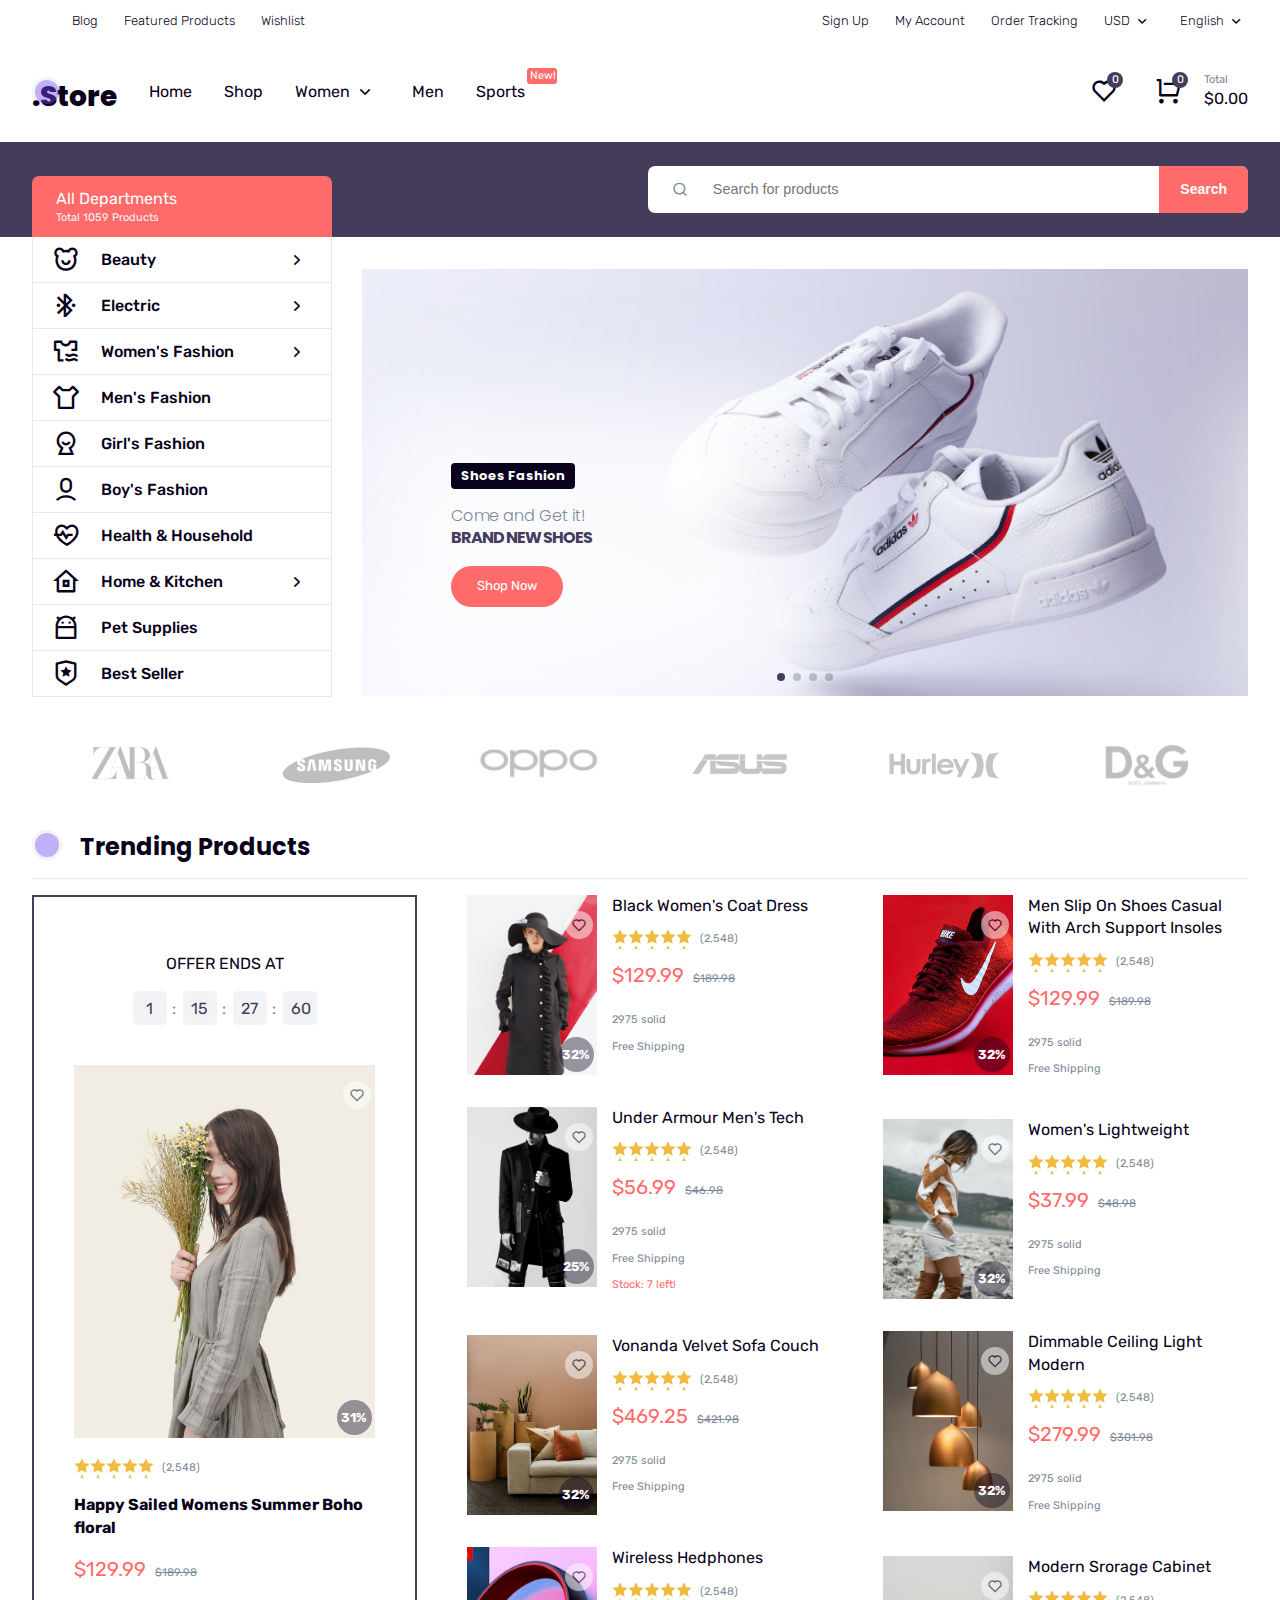
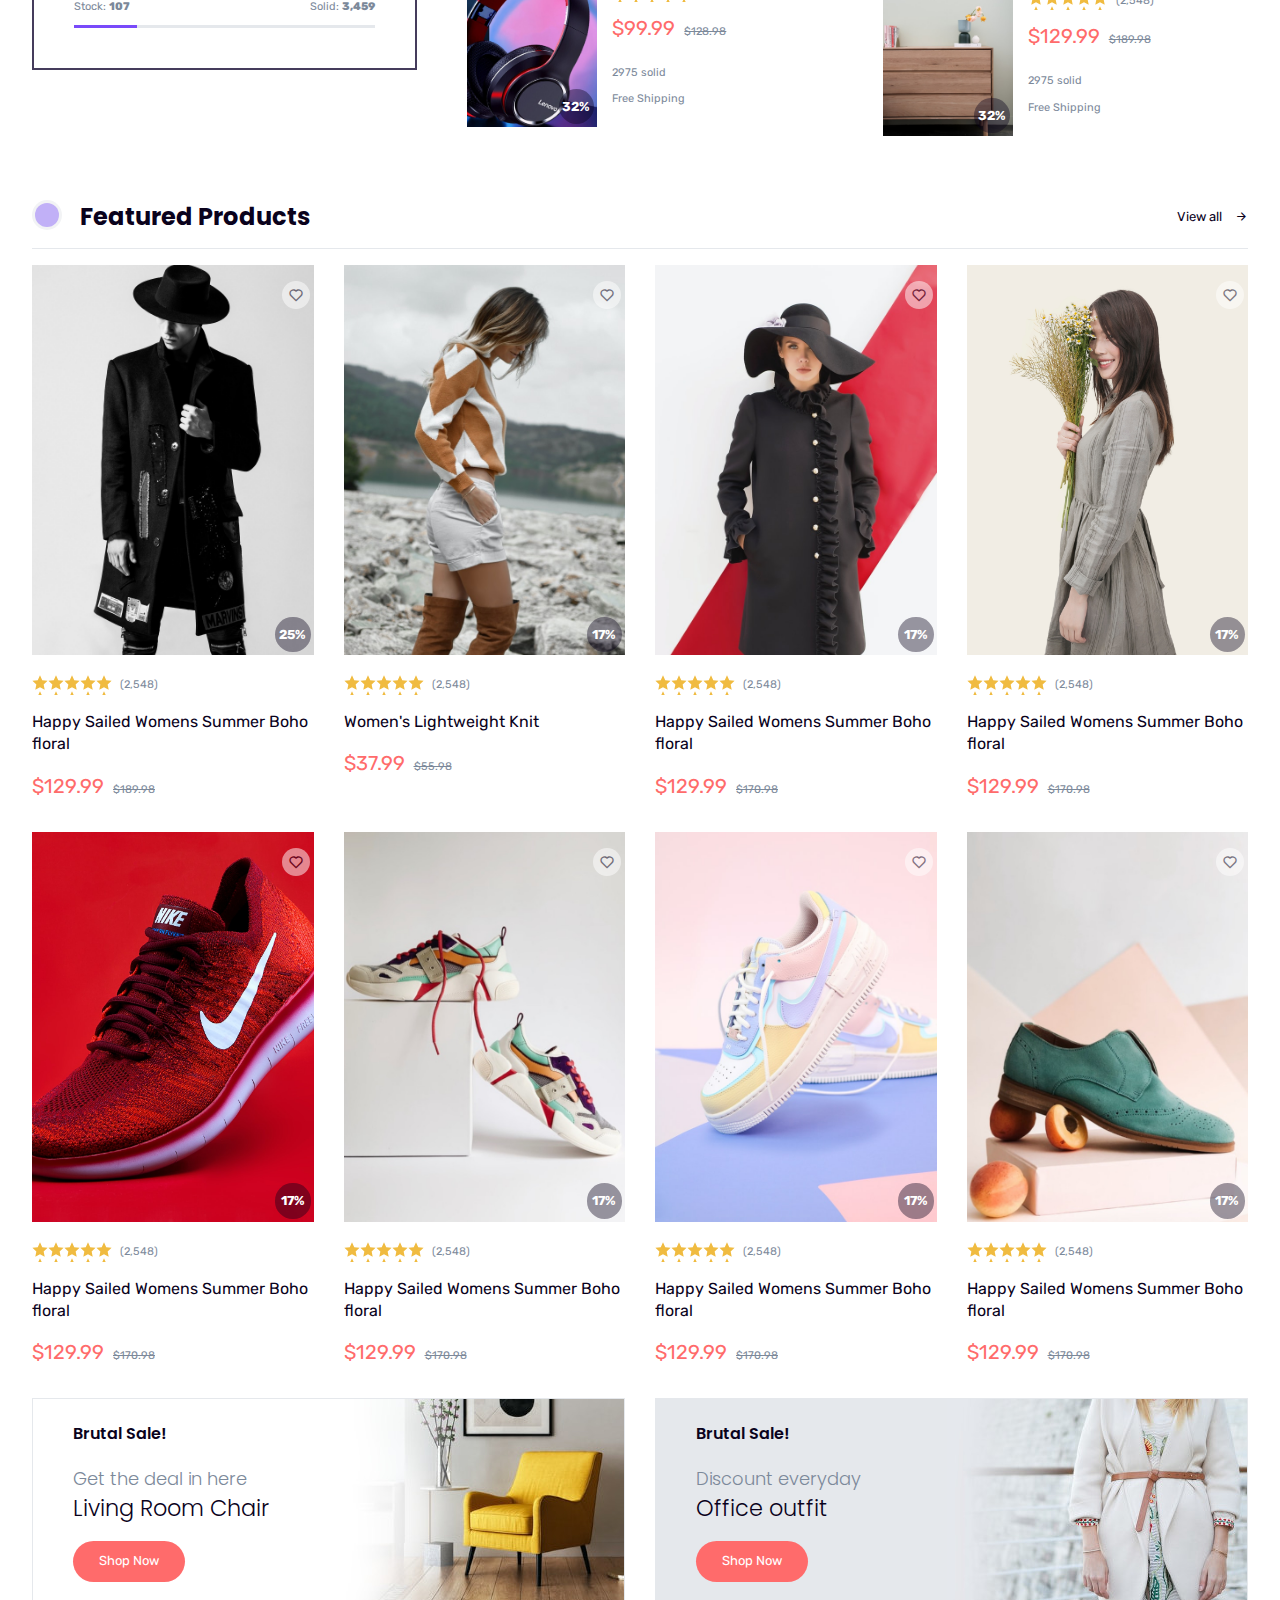
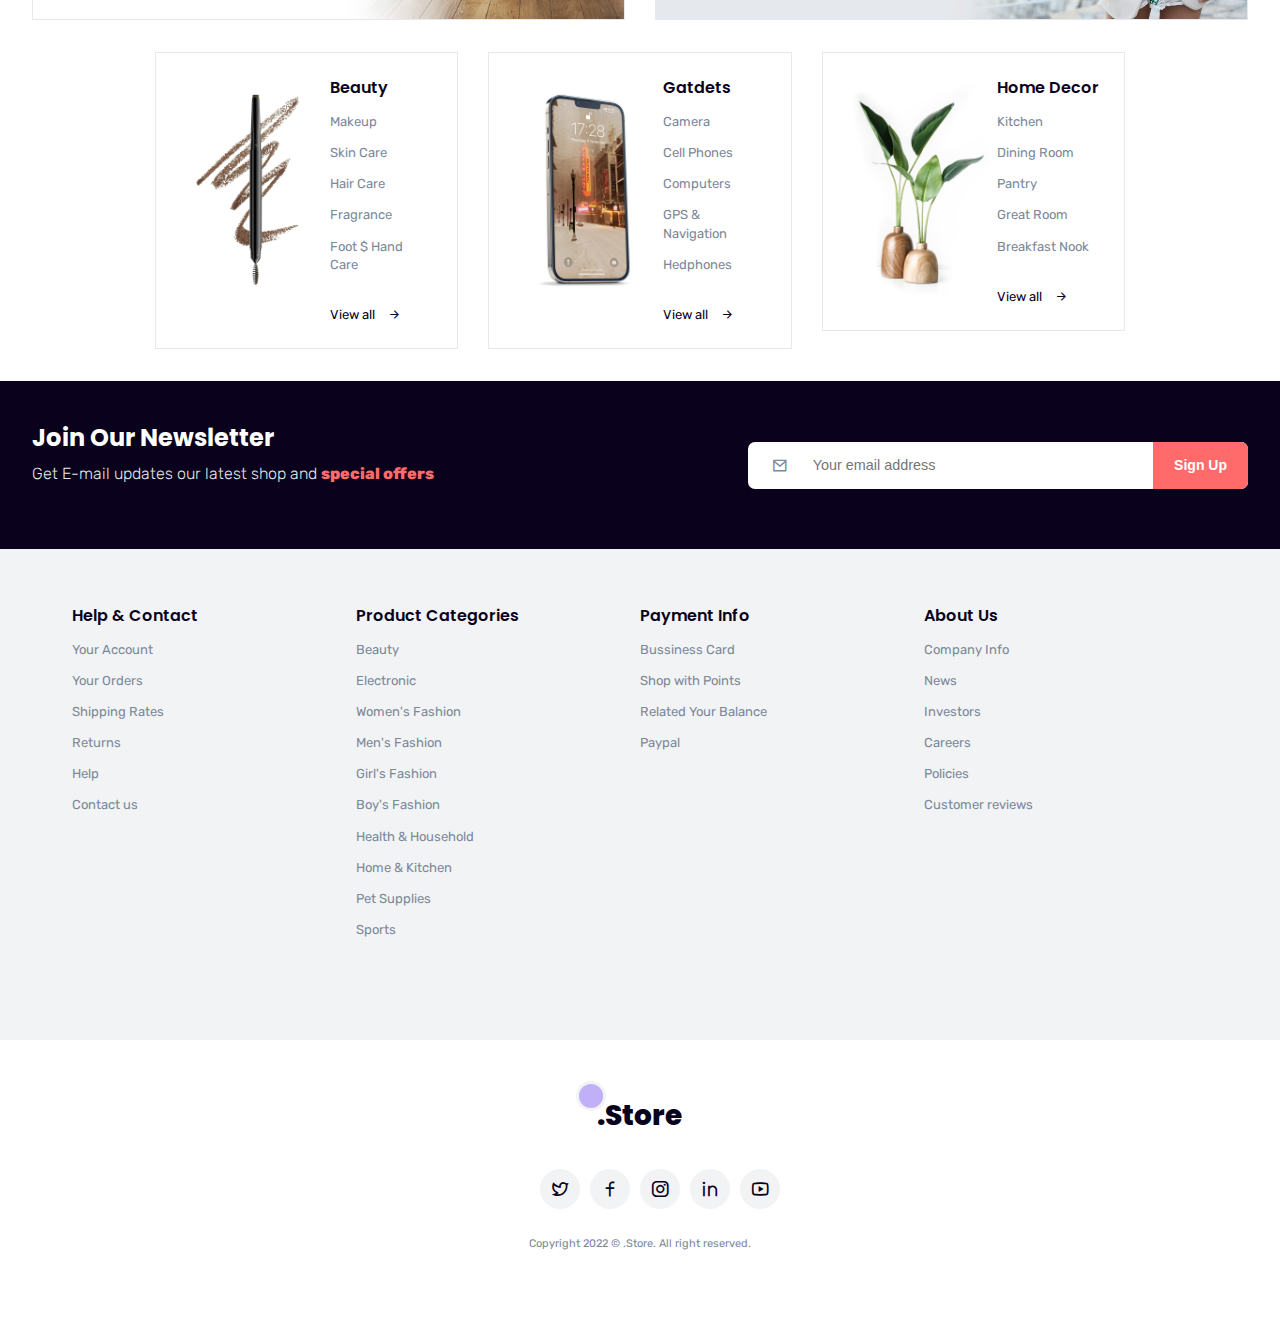
<file: index.html>
<!DOCTYPE html>
<html lang="en">

<head>
    <meta charset="UTF-8">
    <meta name="viewport" content="width=device-width, initial-scale=1.0">
    <title>Ecommerce Website</title>
    <link rel="stylesheet" href="style.css">
    <link rel="stylesheet" href="assets/fonts/remixicon.css">
    <link rel="stylesheet" href="https://cdn.jsdelivr.net/npm/swiper@11/swiper-bundle.min.css" />
</head>

<body>
    <div id="page" class="site page-home">

        <aside class="site-off desktop-hide">
            <div class="off-canvas">
                <div class="canvas-head flexitem">
                    <div class="logo"><a href="/"><span class="circle"></span>.Store</a></div>
                    <a href="#" class="t-close flexcenter"><i class="ri-close-line"></i></a>
                </div>
                <div class="departments"></div>
                <nav></nav>
                <div class="thetop-nav"></div>
            </div>
        </aside>

        <header>

            <div class="header-top mobile-hide">
                <div class="container">
                    <div class="wrapper flexitem">
                        <div class="left">
                            <ul class="flexitem main-links">
                                <li><a href="#">Blog</a></li>
                                <li><a href="#">Featured Products</a></li>
                                <li><a href="#">Wishlist</a></li>
                            </ul>
                        </div>
                        <div class="right">
                            <ul class="flexitem main-links">
                                <li><a href="#">Sign Up</a></li>
                                <li><a href="#">My Account</a></li>
                                <li><a href="#">Order Tracking</a></li>
                                <li>
                                    <a href="#">USD <span class="icon-small"><i class="ri-arrow-down-s-line"></i></span>
                                    </a>
                                    <ul>
                                        <li class="current"><a href="#">USD</a></li>
                                        <li><a href="#">EURO</a></li>
                                        <li><a href="#">GBP</a></li>
                                        <li><a href="#">IDR</a></li>
                                    </ul>
                                </li>
                                <li><a href="#">English <span class="icon-small"><i
                                                class="ri-arrow-down-s-line"></i></a>
                                    <ul>
                                        <li class="current"><a href="#">English</a></li>
                                        <li><a href="#">German</a></li>
                                        <li><a href="#">Spanish</a></li>
                                        <li><a href="#">Bahasa</a></li>
                                    </ul>
                                </li>
                                </li>
                            </ul>
                        </div>
                    </div>
                </div>
            </div>

            <div class="header-nav">
                <div class="container">
                    <div class="wrapper flexitem">
                        <a href="#" class="trigger desktop-hide"><span class="i ri-menu-2-line"></span></a>
                        <div class="left flexitem">
                            <div class="logo"><a href="/"><span class="circle">.Store</span></a></div>
                            <nav class="mobile-hide">
                                <ul class="flexitem second-links">
                                    <li><a href="#">Home</a></li>
                                    <li><a href="#">Shop</a></li>
                                    <li class="has-child">
                                        <a href="#">Women
                                            <div class="icon-small"><i class="ri-arrow-down-s-line"></i></div>
                                        </a>
                                        <div class="mega">
                                            <div class="container">
                                                <div class="wrapper">
                                                    <div class="flexcol">
                                                        <div class="row">
                                                            <h4>Womens Clothing</h4>
                                                            <ul>
                                                                <li><a href="#">Dresses</a></li>
                                                                <li><a href="#">Tops & Tees</a></li>
                                                                <li><a href="#">Jackets & Coats</a></li>
                                                                <li><a href="#">Pants & Capris</a></li>
                                                                <li><a href="#">Sweaters</a></li>
                                                                <li><a href="#">Costumes</a></li>
                                                                <li><a href="#">Hoodies & Sweatshirts</a></li>
                                                                <li><a href="#">Pajamas & Robes</a></li>
                                                                <li><a href="#">Shorts</a></li>
                                                                <li><a href="#">Swimwear</a></li>
                                                            </ul>
                                                        </div>
                                                    </div>
                                                    <div class="flexcol">
                                                        <div class="row">
                                                            <h4>jewelry</h4>
                                                            <ul>
                                                                <li><a href="#">accessories</a></li>
                                                                <li><a href="#">bags & purses</a></li>
                                                                <li><a href="#">necklaces</a></li>
                                                                <li><a href="#">rings</a></li>
                                                                <li><a href="#">earrings</a></li>
                                                                <li><a href="#">bracelets</a></li>
                                                                <li><a href="#">body jewelry</a></li>
                                                            </ul>
                                                        </div>
                                                    </div>
                                                    <div class="flexcol">
                                                        <div class="row">
                                                            <h4>beauty</h4>
                                                            <ul>
                                                                <li><a href="#">bath accessories</a></li>
                                                                <li><a href="#">makeuo & cosmetics</a></li>
                                                                <li><a href="#">skin care</a></li>
                                                                <li><a href="#">hair care</a></li>
                                                                <li><a href="#">essentials oils</a></li>
                                                                <li><a href="#">fragrences</a></li>
                                                                <li><a href="#">soap & bath bombs</a></li>
                                                                <li><a href="#">face masks & coverings</a></li>
                                                                <li><a href="#">spa kits & gifts</a></li>
                                                            </ul>
                                                        </div>
                                                    </div>
                                                    <div class="flexcol">
                                                        <div class="row">
                                                            <h4>top brands</h4>
                                                            <ul class="women-brands">
                                                                <li><a href="#">nike</a></li>
                                                                <li><a href="#">louis vuitton</a></li>
                                                                <li><a href="#">hermes</a></li>
                                                                <li><a href="#">gucci</a></li>
                                                                <li><a href="#">zalando</a></li>
                                                                <li><a href="#">tiffany & co.</a></li>
                                                                <li><a href="#">zara</a></li>
                                                                <li><a href="#">h&m</a></li>
                                                                <li><a href="#">cartier</a></li>
                                                                <li><a href="#">chanel</a></li>
                                                                <li><a href="#">hurley</a></li>
                                                            </ul>
                                                            <a href="#" class="view-all"> View all brands <i
                                                                    class="ri-arrow-right-line"></i></a>
                                                        </div>
                                                    </div>
                                                    <div class="flexcol products">
                                                        <div class="row">
                                                            <div class="media">
                                                                <div class="thumbnail object-cover">
                                                                    <a href="#">
                                                                        <img src="assets/products/apparel4.jpg" alt="">
                                                                    </a>
                                                                </div>
                                                            </div>
                                                            <div class="text-content">
                                                                <h4>most wanted!</h4>
                                                                <a href="#" class="primary-button">order now</a>
                                                            </div>
                                                        </div>
                                                    </div>
                                                </div>
                                            </div>
                                        </div>
                                    </li>
                                    <li><a href="#">Men</a></li>
                                    <li><a href="#">Sports
                                            <div class="fly-item"><span>New!</span></div>
                                        </a>
                                    </li>
                                </ul>
                            </nav>
                        </div>
                        <div class="right">
                            <ul class="flexitem second-links">
                                <li class="mobile-hide"><a href="#">
                                        <div class="icon-large"><i class="ri-heart-line"></i></div>
                                        <div class="fly-item"><span class="item-number">0</span></div>
                                    </a></li>
                                <li><a href="#" class="iscart">
                                        <div class="icon-large">
                                            <i class="ri-shopping-cart-line"></i>
                                            <div class="fly-item"><span class="item-number">0</span></div>
                                        </div>
                                        <div class="icon-text">
                                            <div class="mini-text">Total</div>
                                            <div class="cart-total">$0.00</div>
                                        </div>
                                    </a></li>
                            </ul>
                        </div>
                    </div>
                </div>
            </div>

            <div class="header-main mobile-hide">
                <div class="container">
                    <div class="wrapper flexitem">
                        <div class="left">
                            <div class="dpt-cat">
                                <div class="dpt-head">
                                    <div class="main-text">All Departments</div>
                                    <div class="mini-text mobile-hide">Total 1059 Products</div>
                                    <a href="" class="dpt-trigger mobile-hide">
                                        <i class="ri-menu-3-line ri-xl"></i>
                                    </a>
                                </div>
                                <div class="dpt-menu">
                                    <ul class="second-links pl-0 m-0">
                                        <li class="has-child beauty">
                                            <a href="#">
                                                <div class="icon-large"><i class="ri-bear-smile-line"></i></div>
                                                Beauty
                                                <div class="icon-small"><i class="ri-arrow-right-s-line"></i></div>
                                            </a>
                                            <ul>
                                                <li><a href="#">Makeup</a></li>
                                                <li><a href="#">Skin Care</a></li>
                                                <li><a href="#">Hair Care</a></li>
                                                <li><a href="#">Fragrance</a></li>
                                                <li><a href="#">Foot & Hand Care</a></li>
                                                <li><a href="#">Tools & Accessories</a></li>
                                                <li><a href="#">Share & Hair Removal</a></li>
                                                <li><a href="#">Personal Care</a></li>
                                            </ul>
                                        </li>
                                        <li class="has-child electric">
                                            <a href="">
                                                <div class="icon-large"><i class="ri-bluetooth-connect-line"></i></div>
                                                Electric
                                                <div class="icon-small"><i class="ri-arrow-right-s-line"></i></div>
                                            </a>
                                            <ul>
                                                <li><a href="#">Camera</a></li>
                                                <li><a href="#">Cell Phones</a></li>
                                                <li><a href="#">Computers</a></li>
                                                <li><a href="#">GPS & Navigation</a></li>
                                                <li><a href="#">Hedphones</a></li>
                                                <li><a href="#">Home Audio</a></li>
                                                <li><a href="#">Television</a></li>
                                                <li><a href="#">Video Projectors</a></li>
                                                <li><a href="#">Wearable Technology</a></li>
                                            </ul>
                                        </li>
                                        <li class="has-child fashion">
                                            <a href="">
                                                <div class="icon-large"><i class="ri-t-shirt-air-line"></i></div>
                                                Women's Fashion
                                                <div class="icon-small"><i class="ri-arrow-right-s-line"></i></div>
                                            </a>
                                            <ul>
                                                <li><a href="#">Clothing</a></li>
                                                <li><a href="#">Shoes</a></li>
                                                <li><a href="#">Jewelry</a></li>
                                                <li><a href="#">Watches</a></li>
                                                <li><a href="#">Handbags</a></li>
                                                <li><a href="#">Accessories</a></li>
                                            </ul>
                                        </li>
                                        <li>
                                            <a href="">
                                                <div class="icon-large"><i class="ri-t-shirt-line"></i></div>
                                                Men's Fashion
                                            </a>
                                        </li>
                                        <li>
                                            <a href="">
                                                <div class="icon-large"><i class="ri-user-5-line"></i></div>
                                                Girl's Fashion
                                            </a>
                                        </li>
                                        <li>
                                            <a href="">
                                                <div class="icon-large"><i class="ri-user-6-line"></i></div>
                                                Boy's Fashion
                                            </a>
                                        </li>
                                        <li>
                                            <a href="">
                                                <div class="icon-large"><i class="ri-heart-pulse-line"></i></div>
                                                Health & Household
                                            </a>
                                        </li>
                                        <li class="has-child homekit">
                                            <a href="">
                                                <div class="icon-large"><i class="ri-home-8-line"></i></div>
                                                Home & Kitchen
                                                <div class="icon-small"><i class="ri-arrow-right-s-line"></i></div>
                                            </a>
                                            <div class="mega">
                                                <div class="flexcol">
                                                    <div class="row">
                                                        <h4><a href="#">Kitchen & Dining</a></h4>
                                                        <ul>
                                                            <li><a href="#">Kitchen</a></li>
                                                            <li><a href="#">Dining Room</a></li>
                                                            <li><a href="#">Pantry</a></li>
                                                            <li><a href="#">Great Room</a></li>
                                                            <li><a href="#">Breakfast Nook</a></li>
                                                        </ul>
                                                    </div>
                                                    <div class="row">
                                                        <h4><a href="#">Living</a></h4>
                                                        <ul>
                                                            <li><a href="#">Living Room</a></li>
                                                            <li><a href="#">Family Room</a></li>
                                                            <li><a href="#">Sunroom</a></li>
                                                        </ul>
                                                    </div>
                                                </div>
                                                <div class="flexcol">
                                                    <div class="row">
                                                        <h4><a href="#">Bed & Bath</a></h4>
                                                        <ul>
                                                            <li><a href="#">Bathroom</a></li>
                                                            <li><a href="#">Powder room</a></li>
                                                            <li><a href="#">Bedroom</a></li>
                                                            <li><a href="#">Storage & Closet</a></li>
                                                            <li><a href="#">Baby & kids</a></li>
                                                        </ul>
                                                    </div>
                                                    <div class="row">
                                                        <h4><a href="#">Utility</a></h4>
                                                        <ul>
                                                            <li><a href="#">Laundry</a></li>
                                                            <li><a href="#">Garage</a></li>
                                                            <li><a href="#">Mudroom</a></li>
                                                        </ul>
                                                    </div>
                                                </div>
                                                <div class="flexcol">
                                                    <div class="row">
                                                        <h4><a href="#">Outdoor</a></h4>
                                                        <ul>
                                                            <li><a href="#">Landscape</a></li>
                                                            <li><a href="#">Patio</a></li>
                                                            <li><a href="#">Deck</a></li>
                                                            <li><a href="#">Pool</a></li>
                                                            <li><a href="#">Backyard</a></li>
                                                            <li><a href="#">Porch</a></li>
                                                            <li><a href="#">Exterior</a></li>
                                                            <li><a href="#">Outdoor Kitchen</a></li>
                                                            <li><a href="#">Front Yard</a></li>
                                                            <li><a href="#">Driveway</a></li>
                                                            <li><a href="#">Poolhouse</a></li>
                                                        </ul>
                                                    </div>

                                                </div>
                                            </div>
                                        </li>
                                        <li>
                                            <a href="">
                                                <div class="icon-large"><i class="ri-android-line"></i></div>
                                                Pet Supplies
                                            </a>
                                        </li>
                                        <li>
                                            <a href="">
                                                <div class="icon-large"><i class="ri-shield-star-line"></i></div>
                                                Best Seller
                                            </a>
                                        </li>

                                    </ul>
                                </div>
                            </div>
                        </div>
                        <div class="right">
                            <div class="serach-box">
                                <form action="" class="search">
                                    <span class="icon-large"><i class="ri-search-line"></i></span>
                                    <input type="search" placeholder="Search for products">
                                    <button type="submit">Search</button>
                                </form>
                            </div>
                        </div>
                    </div>
                </div>
            </div>

        </header>
        <!-- header -->
        <main>
            <div class="slider">
                <div class="container">
                    <div class="wrapper">
                        <div class="myslider swiper">
                            <div class="swiper-wrapper">
                                <div class="swiper-slide">
                                    <div class="item">
                                        <div class="image object-cover">
                                            <img src="assets/slider/slider0.jpg" alt="">
                                        </div>
                                        <div class="text-content flexcol">
                                            <h4>Shoes Fashion</h4>
                                            <h2><span>Come and Get it!</span><br><span>
                                                    Brand New Shoes
                                                </span></h2>
                                            <a href="#" class="primary-button">Shop Now</a>
                                        </div>
                                    </div>
                                </div>
                                <div class="swiper-slide">
                                    <div class="item">
                                        <div class="image object-cover">
                                            <img src="assets/slider/slider1.jpg" alt="">
                                        </div>
                                        <div class="text-content flexcol">
                                            <h4>Quick Fashion</h4>
                                            <h2><span>Fit your Wardrobe!</span><br><span>
                                                    Brand New Shoes
                                                </span></h2>
                                            <a href="#" class="primary-button">Shop Now</a>
                                        </div>
                                    </div>
                                </div>
                                <div class="swiper-slide">
                                    <div class="item">
                                        <div class="image object-cover">
                                            <img src="assets/slider/slider2.jpg" alt="">
                                        </div>
                                        <div class="text-content flexcol">
                                            <h4>Quick Offer</h4>
                                            <h2><span>Wooden Minimal Sofa</span><br><span>
                                                    Brand New Shoes
                                                </span></h2>
                                            <a href="#" class="primary-button">Shop Now</a>
                                        </div>
                                    </div>
                                </div>
                                <div class="swiper-slide">
                                    <div class="item">
                                        <div class="image object-cover">
                                            <img src="assets/slider/slider3.jpg" alt="">
                                        </div>
                                        <div class="text-content flexcol">
                                            <h4>Best Deals</h4>
                                            <h2><span>Home Workout Accessories</span><br><span>
                                                    Brand New Shoes
                                                </span></h2>
                                            <a href="#" class="primary-button">Shop Now</a>
                                        </div>
                                    </div>
                                </div>
                            </div>
                            <div class="swiper-pagination"></div>
                        </div>
                    </div>
                </div>
            </div>

            <div class="brands">
                <div class="container">
                    <div class="wrapper flexitem">
                        <div class="item">
                            <a href="#">
                                <img src="assets/brands/zara.png" alt="">
                            </a>
                        </div>
                        <div class="item">
                            <a href="#">
                                <img src="assets/brands/samsung.png" alt="">
                            </a>
                        </div>
                        <div class="item">
                            <a href="#">
                                <img src="assets/brands/oppo.png" alt="">
                            </a>
                        </div>
                        <div class="item">
                            <a href="#">
                                <img src="assets/brands/asus.png" alt="">
                            </a>
                        </div>
                        <div class="item">
                            <a href="#">
                                <img src="assets/brands/hurley.png" alt="">
                            </a>
                        </div>
                        <div class="item">
                            <a href="#">
                                <img src="assets/brands/dng.png" alt="">
                            </a>
                        </div>
                    </div>
                </div>
            </div>

            <div class="trending">
                <div class="container">
                    <div class="wrapper">
                        <div class="sectop flexitem">
                            <h2><span class="circle"></span><span>Trending Products</span></h2>
                        </div>
                        <div class="column">
                            <div class="flexwrap">
                                <div class="row products big">
                                    <div class="item">
                                        <div class="offer">
                                            <p>Offer ends at</p>
                                            <ul class="flexcenter pl-0">
                                                <li>1</li>
                                                <li>15</li>
                                                <li>27</li>
                                                <li>60</li>
                                            </ul>
                                        </div>
                                        <div class="media">
                                            <div class="image">
                                                <a href="#">
                                                    <img src="assets/products/apparel4.jpg" alt="">
                                                </a>
                                            </div>
                                            <div class="hoverable">
                                                <ul>
                                                    <li class="active"><a href=""><i class="ri-heart-line"></i></a></li>
                                                    <li><a href=""><i class="ri-eye-line"></i></a></li>
                                                    <li><a href=""><i class="ri-shuffle-line"></i></a></li>
                                                </ul>
                                            </div>
                                            <div class="discount circle flexcenter"><span>31%</span></div>
                                        </div>
                                        <div class="content">
                                            <div class="rating">
                                                <div class="stars"></div>
                                                <span class="mini-text">(2,548)</span>
                                            </div>
                                            <h3 class="mini-links"><a href="#">Happy Sailed Womens Summer Boho
                                                    floral</a></h3>
                                            <div class="price">
                                                <span class="current">$129.99</span>
                                                <span class="normal mini-text">$189.98</span>
                                            </div>
                                            <div class="stock mini-text">
                                                <div class="qty">
                                                    <span>Stock: <strong class="qty-available">107</strong></span>
                                                    <span>Solid: <strong class="qty-sold">3,459</strong></span>
                                                </div>
                                                <div class="bar">
                                                    <div class="available"></div>
                                                </div>
                                            </div>
                                        </div>
                                    </div>
                                </div>
                                <div class="row products mini">
                                    <div class="item">
                                        <div class="media">
                                            <div class="thumbnail object-cover">
                                                <a href="#">
                                                    <img src="assets/products/apparel3.jpg" alt="">
                                                </a>
                                            </div>
                                            <div class="hoverable">
                                                <ul>
                                                    <li class="active"><a href=""><i class="ri-heart-line"></i></a></li>
                                                    <li><a href=""><i class="ri-eye-line"></i></a></li>
                                                    <li><a href=""><i class="ri-shuffle-line"></i></a></li>
                                                </ul>
                                            </div>
                                            <div class="discount circle flexcenter"><span>32%</span></div>
                                        </div>
                                        <div class="content">
                                            <h3 class="mini-links"><a href="#">Black Women's Coat Dress</a></h3>
                                            <div class="rating">
                                                <div class="stars"></div>
                                                <span class="mini-text">(2,548)</span>
                                            </div>
                                            <div class="price">
                                                <span class="current">$129.99</span>
                                                <span class="normal mini-text">$189.98</span>
                                            </div>
                                            <div class="mini-text">
                                                <p>2975 solid</p>
                                                <p>Free Shipping</p>
                                            </div>
                                        </div>
                                    </div>
                                    <div class="item">
                                        <div class="media">
                                            <div class="thumbnail object-cover">
                                                <a href="#">
                                                    <img src="assets/products/apparel1.jpg" alt="">
                                                </a>
                                            </div>
                                            <div class="hoverable">
                                                <ul>
                                                    <li class="active"><a href=""><i class="ri-heart-line"></i></a></li>
                                                    <li><a href=""><i class="ri-eye-line"></i></a></li>
                                                    <li><a href=""><i class="ri-shuffle-line"></i></a></li>
                                                </ul>
                                            </div>
                                            <div class="discount circle flexcenter"><span>25%</span></div>
                                        </div>
                                        <div class="content">
                                            <h3 class="mini-links"><a href="#">Under Armour Men's Tech</a></h3>
                                            <div class="rating">
                                                <div class="stars"></div>
                                                <span class="mini-text">(2,548)</span>
                                            </div>
                                            <div class="price">
                                                <span class="current">$56.99</span>
                                                <span class="normal mini-text">$46.98</span>
                                            </div>
                                            <div class="mini-text">
                                                <p>2975 solid</p>
                                                <p>Free Shipping</p>
                                                <p class="stock-danger"> Stock: 7 left!</p>
                                            </div>
                                        </div>
                                    </div>
                                    <div class="item">
                                        <div class="media">
                                            <div class="thumbnail object-cover">
                                                <a href="#">
                                                    <img src="assets/products/home1.jpg" alt="">
                                                </a>
                                            </div>
                                            <div class="hoverable">
                                                <ul>
                                                    <li class="active"><a href=""><i class="ri-heart-line"></i></a></li>
                                                    <li><a href=""><i class="ri-eye-line"></i></a></li>
                                                    <li><a href=""><i class="ri-shuffle-line"></i></a></li>
                                                </ul>
                                            </div>
                                            <div class="discount circle flexcenter"><span>32%</span></div>
                                        </div>
                                        <div class="content">
                                            <h3 class="mini-links"><a href="#">Vonanda Velvet Sofa Couch</a></h3>
                                            <div class="rating">
                                                <div class="stars"></div>
                                                <span class="mini-text">(2,548)</span>
                                            </div>
                                            <div class="price">
                                                <span class="current">$469.25</span>
                                                <span class="normal mini-text">$421.98</span>
                                            </div>
                                            <div class="mini-text">
                                                <p>2975 solid</p>
                                                <p>Free Shipping</p>
                                            </div>
                                        </div>
                                    </div>
                                    <div class="item">
                                        <div class="media">
                                            <div class="thumbnail object-cover">
                                                <a href="#">
                                                    <img src="assets/products/electronic3.jpg" alt="">
                                                </a>
                                            </div>
                                            <div class="hoverable">
                                                <ul>
                                                    <li class="active"><a href=""><i class="ri-heart-line"></i></a></li>
                                                    <li><a href=""><i class="ri-eye-line"></i></a></li>
                                                    <li><a href=""><i class="ri-shuffle-line"></i></a></li>
                                                </ul>
                                            </div>
                                            <div class="discount circle flexcenter"><span>32%</span></div>
                                        </div>
                                        <div class="content">
                                            <h3 class="mini-links"><a href="#">Wireless Hedphones</a></h3>
                                            <div class="rating">
                                                <div class="stars"></div>
                                                <span class="mini-text">(2,548)</span>
                                            </div>
                                            <div class="price">
                                                <span class="current">$99.99</span>
                                                <span class="normal mini-text">$128.98</span>
                                            </div>
                                            <div class="mini-text">
                                                <p>2975 solid</p>
                                                <p>Free Shipping</p>
                                            </div>
                                        </div>
                                    </div>
                                </div>
                                <div class="row products mini">
                                    <div class="item">
                                        <div class="media">
                                            <div class="thumbnail object-cover">
                                                <a href="#">
                                                    <img src="assets/products/shoe1.jpg" alt="">
                                                </a>
                                            </div>
                                            <div class="hoverable">
                                                <ul>
                                                    <li class="active"><a href=""><i class="ri-heart-line"></i></a></li>
                                                    <li><a href=""><i class="ri-eye-line"></i></a></li>
                                                    <li><a href=""><i class="ri-shuffle-line"></i></a></li>
                                                </ul>
                                            </div>
                                            <div class="discount circle flexcenter"><span>32%</span></div>
                                        </div>
                                        <div class="content">
                                            <h3 class="mini-links"><a href="#">Men Slip On Shoes Casual With Arch
                                                    Support Insoles</a></h3>
                                            <div class="rating">
                                                <div class="stars"></div>
                                                <span class="mini-text">(2,548)</span>
                                            </div>
                                            <div class="price">
                                                <span class="current">$129.99</span>
                                                <span class="normal mini-text">$189.98</span>
                                            </div>
                                            <div class="mini-text">
                                                <p>2975 solid</p>
                                                <p>Free Shipping</p>
                                            </div>
                                        </div>
                                    </div>
                                    <div class="item">
                                        <div class="media">
                                            <div class="thumbnail object-cover">
                                                <a href="#">
                                                    <img src="assets/products/apparel2.jpg" alt="">
                                                </a>
                                            </div>
                                            <div class="hoverable">
                                                <ul>
                                                    <li class="active"><a href=""><i class="ri-heart-line"></i></a></li>
                                                    <li><a href=""><i class="ri-eye-line"></i></a></li>
                                                    <li><a href=""><i class="ri-shuffle-line"></i></a></li>
                                                </ul>
                                            </div>
                                            <div class="discount circle flexcenter"><span>32%</span></div>
                                        </div>
                                        <div class="content">
                                            <h3 class="mini-links"><a href="#">Women's Lightweight</a></h3>
                                            <div class="rating">
                                                <div class="stars"></div>
                                                <span class="mini-text">(2,548)</span>
                                            </div>
                                            <div class="price">
                                                <span class="current">$37.99</span>
                                                <span class="normal mini-text">$48.98</span>
                                            </div>
                                            <div class="mini-text">
                                                <p>2975 solid</p>
                                                <p>Free Shipping</p>
                                            </div>
                                        </div>
                                    </div>
                                    <div class="item">
                                        <div class="media">
                                            <div class="thumbnail object-cover">
                                                <a href="#">
                                                    <img src="assets/products/home2.jpg" alt="">
                                                </a>
                                            </div>
                                            <div class="hoverable">
                                                <ul>
                                                    <li class="active"><a href=""><i class="ri-heart-line"></i></a></li>
                                                    <li><a href=""><i class="ri-eye-line"></i></a></li>
                                                    <li><a href=""><i class="ri-shuffle-line"></i></a></li>
                                                </ul>
                                            </div>
                                            <div class="discount circle flexcenter"><span>32%</span></div>
                                        </div>
                                        <div class="content">
                                            <h3 class="mini-links"><a href="#">Dimmable Ceiling Light Modern</a></h3>
                                            <div class="rating">
                                                <div class="stars"></div>
                                                <span class="mini-text">(2,548)</span>
                                            </div>
                                            <div class="price">
                                                <span class="current">$279.99</span>
                                                <span class="normal mini-text">$301.98</span>
                                            </div>
                                            <div class="mini-text">
                                                <p>2975 solid</p>
                                                <p>Free Shipping</p>
                                            </div>
                                        </div>
                                    </div>
                                    <div class="item">
                                        <div class="media">
                                            <div class="thumbnail object-cover">
                                                <a href="#">
                                                    <img src="assets/products/home3.jpg" alt="">
                                                </a>
                                            </div>
                                            <div class="hoverable">
                                                <ul>
                                                    <li class="active"><a href=""><i class="ri-heart-line"></i></a></li>
                                                    <li><a href=""><i class="ri-eye-line"></i></a></li>
                                                    <li><a href=""><i class="ri-shuffle-line"></i></a></li>
                                                </ul>
                                            </div>
                                            <div class="discount circle flexcenter"><span>32%</span></div>
                                        </div>
                                        <div class="content">
                                            <h3 class="mini-links"><a href="#">Modern Srorage Cabinet</a></h3>
                                            <div class="rating">
                                                <div class="stars"></div>
                                                <span class="mini-text">(2,548)</span>
                                            </div>
                                            <div class="price">
                                                <span class="current">$129.99</span>
                                                <span class="normal mini-text">$189.98</span>
                                            </div>
                                            <div class="mini-text">
                                                <p>2975 solid</p>
                                                <p>Free Shipping</p>
                                            </div>
                                        </div>
                                    </div>
                                </div>
                            </div>
                        </div>
                    </div>
                </div>
            </div>

            <div class="features">
                <div class="container">
                    <div class="wrapper">
                        <div class="sectop flexitem">
                            <h2><span class="circle"></span><span>Featured Products</span></h2>
                            <div class="second-links">
                                <a href="#" class="view-all">View all<i class="ri-arrow-right-line"></i></a>
                            </div>
                        </div>
                        <div class="column">
                            <div class="products main flexwrap">
                                <div class="item">
                                    <div class="media">
                                        <div class="thumbnail object-cover">
                                            <a href="#">
                                                <img src="assets/products/apparel1.jpg" alt="">
                                            </a>
                                        </div>
                                        <div class="hoverable">
                                            <ul>
                                                <li class="active"><a href=""><i class="ri-heart-line"></i></a></li>
                                                <li><a href=""><i class="ri-eye-line"></i></a></li>
                                                <li><a href=""><i class="ri-shuffle-line"></i></a></li>
                                            </ul>
                                        </div>
                                        <div class="discount circle flexcenter"><span>25%</span></div>
                                    </div>
                                    <div class="content">
                                        <div class="rating">
                                            <div class="stars"></div>
                                            <span class="mini-text">(2,548)</span>
                                        </div>
                                        <h3 class="mini-links"><a href="#">Happy Sailed Womens Summer Boho
                                                floral</a></h3>
                                        <div class="price">
                                            <span class="current">$129.99</span>
                                            <span class="normal mini-text">$189.98</span>
                                        </div>
                                        <div class="footer">
                                            <ul class="mini-text">
                                                <li>Polyester,Cotton</li>
                                                <li>Polyester,Cotton</li>
                                                <li>Free Shipping</li>
                                            </ul>
                                        </div>
                                    </div>
                                </div>
                                <div class="item">
                                    <div class="media">
                                        <div class="thumbnail object-cover">
                                            <a href="#">
                                                <img src="assets/products/apparel2.jpg" alt="">
                                            </a>
                                        </div>
                                        <div class="hoverable">
                                            <ul>
                                                <li class="active"><a href=""><i class="ri-heart-line"></i></a></li>
                                                <li><a href=""><i class="ri-eye-line"></i></a></li>
                                                <li><a href=""><i class="ri-shuffle-line"></i></a></li>
                                            </ul>
                                        </div>
                                        <div class="discount circle flexcenter"><span>17%</span></div>
                                    </div>
                                    <div class="content">
                                        <div class="rating">
                                            <div class="stars"></div>
                                            <span class="mini-text">(2,548)</span>
                                        </div>
                                        <h3 class="mini-links"><a href="#">Women's Lightweight Knit</a></h3>
                                        <div class="price">
                                            <span class="current">$37.99</span>
                                            <span class="normal mini-text">$55.98</span>
                                        </div>
                                        <div class="footer">
                                            <ul class="mini-text">
                                                <li>Polyester,Cotton</li>
                                                <li>Polyester,Cotton</li>
                                                <li>Free Shipping</li>
                                            </ul>
                                        </div>
                                    </div>
                                </div>
                                <div class="item">
                                    <div class="media">
                                        <div class="thumbnail object-cover">
                                            <a href="#">
                                                <img src="assets/products/apparel3.jpg" alt="">
                                            </a>
                                        </div>
                                        <div class="hoverable">
                                            <ul>
                                                <li class="active"><a href=""><i class="ri-heart-line"></i></a></li>
                                                <li><a href=""><i class="ri-eye-line"></i></a></li>
                                                <li><a href=""><i class="ri-shuffle-line"></i></a></li>
                                            </ul>
                                        </div>
                                        <div class="discount circle flexcenter"><span>17%</span></div>
                                    </div>
                                    <div class="content">
                                        <div class="rating">
                                            <div class="stars"></div>
                                            <span class="mini-text">(2,548)</span>
                                        </div>
                                        <h3 class="mini-links"><a href="#">Happy Sailed Womens Summer Boho floral</a>
                                        </h3>
                                        <div class="price">
                                            <span class="current">$129.99</span>
                                            <span class="normal mini-text">$170.98</span>
                                        </div>
                                        <div class="footer">
                                            <ul class="mini-text">
                                                <li>Polyester,Cotton</li>
                                                <li>Polyester,Cotton</li>
                                                <li>Free Shipping</li>
                                            </ul>
                                        </div>
                                    </div>
                                </div>
                                <div class="item">
                                    <div class="media">
                                        <div class="thumbnail object-cover">
                                            <a href="#">
                                                <img src="assets/products/apparel4.jpg" alt="">
                                            </a>
                                        </div>
                                        <div class="hoverable">
                                            <ul>
                                                <li class="active"><a href=""><i class="ri-heart-line"></i></a></li>
                                                <li><a href=""><i class="ri-eye-line"></i></a></li>
                                                <li><a href=""><i class="ri-shuffle-line"></i></a></li>
                                            </ul>
                                        </div>
                                        <div class="discount circle flexcenter"><span>17%</span></div>
                                    </div>
                                    <div class="content">
                                        <div class="rating">
                                            <div class="stars"></div>
                                            <span class="mini-text">(2,548)</span>
                                        </div>
                                        <h3 class="mini-links"><a href="#">Happy Sailed Womens Summer Boho floral</a>
                                        </h3>
                                        <div class="price">
                                            <span class="current">$129.99</span>
                                            <span class="normal mini-text">$170.98</span>
                                        </div>
                                        <div class="footer">
                                            <ul class="mini-text">
                                                <li>Polyester,Cotton</li>
                                                <li>Polyester,Cotton</li>
                                                <li>Free Shipping</li>
                                            </ul>
                                        </div>
                                    </div>
                                </div>
                                <div class="item">
                                    <div class="media">
                                        <div class="thumbnail object-cover">
                                            <a href="#">
                                                <img src="assets/products/shoe1.jpg" alt="">
                                            </a>
                                        </div>
                                        <div class="hoverable">
                                            <ul>
                                                <li class="active"><a href=""><i class="ri-heart-line"></i></a></li>
                                                <li><a href=""><i class="ri-eye-line"></i></a></li>
                                                <li><a href=""><i class="ri-shuffle-line"></i></a></li>
                                            </ul>
                                        </div>
                                        <div class="discount circle flexcenter"><span>17%</span></div>
                                    </div>
                                    <div class="content">
                                        <div class="rating">
                                            <div class="stars"></div>
                                            <span class="mini-text">(2,548)</span>
                                        </div>
                                        <h3 class="mini-links"><a href="#">Happy Sailed Womens Summer Boho floral</a>
                                        </h3>
                                        <div class="price">
                                            <span class="current">$129.99</span>
                                            <span class="normal mini-text">$170.98</span>
                                        </div>
                                        <div class="footer">
                                            <ul class="mini-text">
                                                <li>Polyester,Cotton</li>
                                                <li>Polyester,Cotton</li>
                                                <li>Free Shipping</li>
                                            </ul>
                                        </div>
                                    </div>
                                </div>
                                <div class="item">
                                    <div class="media">
                                        <div class="thumbnail object-cover">
                                            <a href="#">
                                                <img src="assets/products/shoe2.jpg" alt="">
                                            </a>
                                        </div>
                                        <div class="hoverable">
                                            <ul>
                                                <li class="active"><a href=""><i class="ri-heart-line"></i></a></li>
                                                <li><a href=""><i class="ri-eye-line"></i></a></li>
                                                <li><a href=""><i class="ri-shuffle-line"></i></a></li>
                                            </ul>
                                        </div>
                                        <div class="discount circle flexcenter"><span>17%</span></div>
                                    </div>
                                    <div class="content">
                                        <div class="rating">
                                            <div class="stars"></div>
                                            <span class="mini-text">(2,548)</span>
                                        </div>
                                        <h3 class="mini-links"><a href="#">Happy Sailed Womens Summer Boho floral</a>
                                        </h3>
                                        <div class="price">
                                            <span class="current">$129.99</span>
                                            <span class="normal mini-text">$170.98</span>
                                        </div>
                                        <div class="footer">
                                            <ul class="mini-text">
                                                <li>Polyester,Cotton</li>
                                                <li>Polyester,Cotton</li>
                                                <li>Free Shipping</li>
                                            </ul>
                                        </div>
                                    </div>
                                </div>
                                <div class="item">
                                    <div class="media">
                                        <div class="thumbnail object-cover">
                                            <a href="#">
                                                <img src="assets/products/shoe3.jpg" alt="">
                                            </a>
                                        </div>
                                        <div class="hoverable">
                                            <ul>
                                                <li class="active"><a href=""><i class="ri-heart-line"></i></a></li>
                                                <li><a href=""><i class="ri-eye-line"></i></a></li>
                                                <li><a href=""><i class="ri-shuffle-line"></i></a></li>
                                            </ul>
                                        </div>
                                        <div class="discount circle flexcenter"><span>17%</span></div>
                                    </div>
                                    <div class="content">
                                        <div class="rating">
                                            <div class="stars"></div>
                                            <span class="mini-text">(2,548)</span>
                                        </div>
                                        <h3 class="mini-links"><a href="#">Happy Sailed Womens Summer Boho floral</a>
                                        </h3>
                                        <div class="price">
                                            <span class="current">$129.99</span>
                                            <span class="normal mini-text">$170.98</span>
                                        </div>
                                        <div class="footer">
                                            <ul class="mini-text">
                                                <li>Polyester,Cotton</li>
                                                <li>Polyester,Cotton</li>
                                                <li>Free Shipping</li>
                                            </ul>
                                        </div>
                                    </div>
                                </div>
                                <div class="item">
                                    <div class="media">
                                        <div class="thumbnail object-cover">
                                            <a href="#">
                                                <img src="assets/products/shoe4.jpg" alt="">
                                            </a>
                                        </div>
                                        <div class="hoverable">
                                            <ul>
                                                <li class="active"><a href=""><i class="ri-heart-line"></i></a></li>
                                                <li><a href=""><i class="ri-eye-line"></i></a></li>
                                                <li><a href=""><i class="ri-shuffle-line"></i></a></li>
                                            </ul>
                                        </div>
                                        <div class="discount circle flexcenter"><span>17%</span></div>
                                    </div>
                                    <div class="content">
                                        <div class="rating">
                                            <div class="stars"></div>
                                            <span class="mini-text">(2,548)</span>
                                        </div>
                                        <h3 class="mini-links"><a href="#">Happy Sailed Womens Summer Boho floral</a>
                                        </h3>
                                        <div class="price">
                                            <span class="current">$129.99</span>
                                            <span class="normal mini-text">$170.98</span>
                                        </div>
                                        <div class="footer">
                                            <ul class="mini-text">
                                                <li>Polyester,Cotton</li>
                                                <li>Polyester,Cotton</li>
                                                <li>Free Shipping</li>
                                            </ul>
                                        </div>
                                    </div>
                                </div>
                            </div>
                        </div>
                    </div>
                </div>
            </div>

            <div class="banners">
                <div class="container">
                    <div class="wrapper">
                        <div class="column">
                            <div class="banner flexwrap">
                                <div class="row">
                                    <div class="item">
                                        <div class="image">
                                            <img src="assets/banner/banner1.jpg" alt="">
                                        </div>
                                        <div class="text-content flexcol">
                                            <h4>Brutal Sale!</h4>
                                            <h3><span>Get the deal in here</span><br>Living Room Chair</h3>
                                            <a href="#" class="primary-button">Shop Now</a>
                                        </div>
                                        <a href="#" class="over-link"></a>
                                    </div>
                                </div>
                                <div class="row">
                                    <div class="item get-gray">
                                        <div class="image">
                                            <img src="assets/banner/banner2.jpg" alt="">
                                        </div>
                                        <div class="text-content flexcol">
                                            <h4>Brutal Sale!</h4>
                                            <h3><span>Discount everyday</span><br>Office outfit</h3>
                                            <a href="#" class="primary-button">Shop Now</a>
                                        </div>
                                        <a href="#" class="over-link"></a>
                                    </div>
                                </div>

                                <div class="product-categories flexwrap">
                                    <div class="row">
                                        <div class="item">
                                            <div class="image">
                                                <img src="assets/banner/procat1.jpg" alt="">
                                            </div>
                                            <div class="content mini-links">
                                                <h4>Beauty</h4>
                                                <ul class="flexcol pl-0">
                                                    <li><a href="#">Makeup</a></li>
                                                    <li><a href="#">Skin Care</a></li>
                                                    <li><a href="#">Hair Care</a></li>
                                                    <li><a href="#">Fragrance</a></li>
                                                    <li><a href="#">Foot $ Hand Care</a></li>
                                                </ul>
                                                <div class="second-links">
                                                    <a href="#" class="view-all">View all<i
                                                            class="ri-arrow-right-line"></i></a>
                                                </div>
                                            </div>

                                        </div>
                                    </div>
                                    <div class="row">
                                        <div class="item">
                                            <div class="image">
                                                <img src="assets/banner/procat2.jpg" alt="">
                                            </div>
                                            <div class="content mini-links">
                                                <h4>Gatdets</h4>
                                                <ul class="flexcol pl-0">
                                                    <li><a href="#">Camera</a></li>
                                                    <li><a href="#">Cell Phones</a></li>
                                                    <li><a href="#">Computers</a></li>
                                                    <li><a href="#">GPS & Navigation</a></li>
                                                    <li><a href="#">Hedphones</a></li>
                                                </ul>
                                                <div class="second-links">
                                                    <a href="#" class="view-all">View all<i
                                                            class="ri-arrow-right-line"></i></a>
                                                </div>
                                            </div>
                                        </div>
                                    </div>
                                    <div class="row">
                                        <div class="item">
                                            <div class="image">
                                                <img src="assets/banner/procat3.jpg" alt="">
                                            </div>
                                            <div class="content mini-links">
                                                <h4>Home Decor</h4>
                                                <ul class="flexcol pl-0">
                                                    <li><a href="#">Kitchen</a></li>
                                                    <li><a href="#">Dining Room</a></li>
                                                    <li><a href="#">Pantry</a></li>
                                                    <li><a href="#">Great Room</a></li>
                                                    <li><a href="#">Breakfast Nook</a></li>
                                                </ul>
                                                <div class="second-links">
                                                    <a href="#" class="view-all">View all<i
                                                            class="ri-arrow-right-line"></i></a>
                                                </div>
                                            </div>
                                        </div>
                                    </div>
                                </div>
                            </div>
                        </div>
                    </div>
                </div>
            </div>


        </main>
        <!-- main -->
        <footer>
            <div class="newsletter">
                <div class="container">
                    <div class="wrapper">
                        <div class="box">
                            <div class="content">
                                <h3>Join Our Newsletter</h3>
                                <p>Get E-mail updates our latest shop and <strong>special offers</strong></p>
                            </div>
                            <form action="" class="search">
                                <span class="icon-large"><i class="ri-mail-line"></i></span>
                                <input type="mail" placeholder="Your email address" required>
                                <button type="submit">Sign Up</button>
                            </form>
                        </div>
                    </div>
                </div>
            </div>

            <div class="widgets">
                <div class="container">
                    <div class="wrapper">
                        <div class="flexwrap">
                            <div class="row">
                                <div class="item mini-links">
                                    <h4>Help & Contact</h4>
                                    <ul class="flexcol pl-0">
                                        <li><a href="">Your Account</a></li>
                                        <li><a href="">Your Orders</a></li>
                                        <li><a href="">Shipping Rates</a></li>
                                        <li><a href="">Returns</a></li>
                                        <li><a href="">Help</a></li>
                                        <li><a href="">Contact us</a></li>
                                    </ul>
                                </div>
                            </div>
                            <div class="row">
                                <div class="item mini-links">
                                    <h4>Product Categories</h4>
                                    <ul class="flexcol pl-0">
                                        <li><a href="">Beauty</a></li>
                                        <li><a href="">Electronic</a></li>
                                        <li><a href="">Women's Fashion</a></li>
                                        <li><a href="">Men's Fashion</a></li>
                                        <li><a href="">Girl's Fashion</a></li>
                                        <li><a href="">Boy's Fashion</a></li>
                                        <li><a href="">Health & Household</a></li>
                                        <li><a href="">Home & Kitchen</a></li>
                                        <li><a href="">Pet Supplies</a></li>
                                        <li><a href="">Sports</a></li>
                                    </ul>
                                </div>
                            </div>
                            <div class="row">
                                <div class="item mini-links">
                                    <h4>Payment Info</h4>
                                    <ul class="flexcol pl-0">
                                        <li><a href="">Bussiness Card</a></li>
                                        <li><a href="">Shop with Points</a></li>
                                        <li><a href="">Related Your Balance</a></li>
                                        <li><a href="">Paypal</a></li>
                                    </ul>
                                </div>
                            </div>
                            <div class="row">
                                <div class="item mini-links">
                                    <h4>About Us</h4>
                                    <ul class="flexcol pl-0">
                                        <li><a href="">Company Info</a></li>
                                        <li><a href="">News</a></li>
                                        <li><a href="">Investors</a></li>
                                        <li><a href="">Careers</a></li>
                                        <li><a href="">Policies</a></li>
                                        <li><a href="">Customer reviews</a></li>
                                    </ul>
                                </div>
                            </div>
                        </div>
                    </div>
                </div>
            </div>

            <div class="footer-info">
                <div class="container">
                    <div class="wrapper">
                        <div class="flexcol">
                            <div class="logo">
                                <a href=""><span class="circle"></span>.Store</a>
                            </div>
                            <div class="socials">
                                <ul class="flexitem">
                                    <li><a href="#"><i class="ri-twitter-line"></i></a></li>
                                    <li><a href="#"><i class="ri-facebook-line"></i></a></li>
                                    <li><a href="#"><i class="ri-instagram-line"></i></a></li>
                                    <li><a href="#"><i class="ri-linkedin-line"></i></a></li>
                                    <li><a href="#"><i class="ri-youtube-line"></i></a></li>
                                </ul>
                            </div>
                            <p class="mini-text">Copyright 2022 © .Store. All right reserved.</p>
                        </div>
                    </div>
                </div>
            </div>

        </footer>
        <!-- footer -->

        <div class="menu-bottom desktop-hide">
            <div class="container">
                <div class="wrapper">
                    <nav>
                        <ul class="flexitem">
                            <li>
                                <a href="#">
                                    <i class="ri-bar-chart-line"></i>
                                    <span>Trending</span>
                                </a>
                            </li>
                            <li>
                                <a href="#">
                                    <i class="ri-user-6-line"></i>
                                    <span>Account</span>
                                </a>
                            </li>
                            <li>
                                <a href="#">
                                    <i class="ri-heart-line"></i>
                                    <span>Wishlist</span>
                                </a>
                            </li>
                            <li>
                                <a href="#" class="t-search">
                                    <i class="ri-search-line"></i>
                                    <span>Search</span>
                                </a>
                            </li>
                            <li>
                                <a href="#">
                                    <i class="ri-shopping-cart-line"></i>
                                    <span>Cart</span>
                                    <div class="fly-item">
                                        <span class="item-number">0</span>
                                    </div>
                                </a>
                            </li>
                        </ul>
                    </nav>
                </div>
            </div>
        </div>

        <div class="search-bottom desktop-hide">
            <div class="container">
                <div class="wrapper">
                    <form action="" class="search">
                        <a href="#" class="t-close search-close flexcenter"><i class="ri-close-line"></i></a>
                        <span class="icon-large"><i class="ri-search-line"></i></span>
                        <input type="search" placeholder="Your email address" required>
                        <button type="submit">Search</button>
                    </form>
                </div>
            </div>
        </div>

        <div class="overlay"></div>
    </div>

    <script src="https://cdn.jsdelivr.net/npm/swiper@11/swiper-bundle.min.js"></script>
    <script src="script.js"></script>
</body>

</html>
</file>
<file: style.css>
/* font family */

@import url('https://fonts.googleapis.com/css2?family=Poppins:wght@300;600;700;800&family=Rubik:wght@300;400;500;600&display=swap');


:root {
    --primary-color: #ff6b6b;
    --secoundary-color: #794afa;
    --secoundary-dark-color: #453c5c;

    --white-color: #ffffff;
    --light-bg-color: #f2f3f5;
    --light-text-color: #7c899a;
    --border-color: #e5e8ec;
    --dark-color: #0a021c;

    --font-small: 13px;
    --font-smaller: 11px;

    --percent100: 100%;
    --percent50: 50%;

    --fw3: 300;
    --fw5: 500;
    --fw6: 600;
    --fw7: 700;
    --fw8: 800;

    --trans-background-color: background-color .3s, color .3s;
    --trans-background: background-color .3s;
    --trans-color: color .3s;

}

*,
::before,
::after {
    box-sizing: border-box;
}

body {
    font-family: 'Rubik', sans-serif;
    font-size: 16px;
    font-weight: 400;
    line-height: 1.4;
    color: var(--dark-color);
    background-color: var(--white-color);
    margin: 0;
    padding: 0;
    overflow-x: hidden;
}

a {
    text-decoration: none;
    color: inherit;
    -webkit-tap-highlight-color: transparent;
}

ul {
    list-style: none;
}

img {
    max-width: var(--percent100);
    vertical-align: middle;
}

strong {
    font-weight: var(--fw8);
}

table {
    border-collapse: collapse;
    border-spacing: 0;
}

input::placeholder {
    font: inherit;
}

h1,
h2,
h3,
h4 {
    font-family: 'Poppins';
    margin: 0;
}

h1 {
    font-size: calc(1.3em + 1vw);
    font-weight: var(--fw8);
    line-height: 1;
}

h2 {
    font-size: 1em;
}

h3 {
    font-size: 1.2em;
    font-weight: var(--fw7);
}

h4 {
    font-size: 1em;
    font-weight: var(--fw6)
}

.pl-0 {
    padding-left: 0;
}

.m-0 {
    margin: 0;
}


.container {
    max-width: 1280px;
    margin: 0 auto;
    padding: 0 0.938;
}

.column {
    margin-left: -0.938em;
    margin-right: -0.938em;
}

.column .row {
    padding: 0 0.938em;
}

.flexwrap {
    display: flex;
    flex-wrap: wrap;
}

.flexcenter {
    display: flex;
    align-items: center;
    justify-content: center;
}

.flexitem {
    display: flex;
    align-items: center;
    margin: 0;
}

.flexcol {
    display: flex;
    flex-direction: column;
    gap: 1em;
}

.flexcol .row ul {
    padding-left: 0;
}

.main-links a:hover {
    color: var(--secoundary-color);
}

.second-links a:hover {
    color: var(--light-text-color)
}

.icon-small,
.icon-large {
    display: flex;
    align-items: center;
    padding: 0 0.25em;
    font-weight: normal;
}

.icon-small {
    font-size: 1.25em;
    margin-left: auto;
}

.icon-large {
    font-size: 1.75em;
    padding: 0 0.75em 0 0;
}

.mobile-hide {
    display: none;
}

.object-cover img {
    position: absolute;
    object-fit: cover;
    width: var(--percent100);
    height: var(--percent100);
    display: block;

}

.products .media {
    position: relative;
    flex-shrink: 0;
    overflow: hidden;

}

.primary-button,
.secondary-button,
.light-button {
    font-size: var(--font-small);
    padding: 0.9em 2em;
    height: auto;
    width: fit-content;
    border-radius: 2em;
    transition: var(--trans-background-color);
}

.primary-button {
    background-color: var(--primary-color);
    color: var(--white-color);
}

.primary-button:hover {
    background-color: var(--dark-color);
}

.secondary-button {
    background-color: var(--secoundary-dark-color);
    color: var(--white-color);
}

.secondary-button:hover {
    background-color: var(--light-bg-color);
    color: var(--secoundary-dark-color);
}

.light-button {
    background-color: var(--light-bg-color);
}

.light-button:hover {
    background-color: var(--secoundary-dark-color);
    color: var(--white-color);
}

.view-all {
    font-size: var(--font-small);
    display: flex;
    gap: 1em;
    transition: var(--trans-color);
}

.mini-text {
    font-size: var(--font-smaller);
    color: var(--light-text-color);
}

















:where(.off-canvas, header) li>a {
    display: flex;
    position: relative;
    line-height: inherit;
    transition: var(--trans-color);
}




















.header-top .wrapper {
    font-size: var(--font-small);
    font-weight: var(--fw3);
    justify-content: space-between;
    line-height: 42px;
}

.header-top .wrapper ul {
    gap: 2em;
}

.header-top li {
    position: relative;
}

.header-top ul ul {
    position: absolute;
    left: -1em;
    line-height: 2em;
    background-color: var(--white-color);
    border: 1px solid var(--border-color);
    display: none;
    z-index: 1;
}

.header-top .right ul ul {
    padding: 0;
}

:where(.header-top, .thetop-nav) .right ul ul li a {
    padding: 0.25em 1em;
}

:where(.header-top, .thetop-nav) .right ul ul li.current a {
    background-color: var(--border-color);
}

.header-top li:hover ul {
    display: block;
}

.header-nav {
    padding: 0.5em 0;
    margin-bottom: 1.5em;
    border-bottom: 1px solid var(--border-color);
}

.trigger {
    font-size: 1.5em;
    display: flex;
    padding: 0.25em;
    margin-right: 0.5em;
}

.logo a {
    font-family: 'Poppins';
    font-size: 1.75em;
    position: relative;
    font-weight: var(--fw8);
    display: flex;
    padding-left: 0.75em;
    margin-right: 2em;
}

.circle {
    position: absolute;
    top: -15px;
    left: 0;
    width: 30px;
    height: 30px;
    border-radius: var(--percent50);
    background-color: var(--light-bg-color);
    z-index: -1;
}

.circle::before {
    content: '';
    position: absolute;
    width: 24px;
    height: 24px;
    border-radius: var(--percent50);
    background-color: var(--secoundary-color);
    bottom: 3px;
    right: 3px;
    opacity: .4;
}

.header-nav nav>ul {
    line-height: 100px;
    gap: 2em;
}

.fly-item {
    position: absolute;
    height: 16px;
    font-size: var(--font-smaller);
    padding: 3px;
    text-align: center;
    line-height: 10px;
    color: var(--white-color);
}

nav .fly-item,
.header-nav .mini-cart .price .fly-item {
    top: 50%;
    margin-top: -24px;
    width: 30px;
    border-radius: 3px;
    right: -32px;
    background-color: var(--primary-color);
}

.header-nav .right {
    position: relative;
    margin-left: auto;
}

.header-nav .right .icon-large {
    position: relative;
}

.header-nav .right .fly-item {
    top: 0;
    right: 16px;
    width: 16px;
    background-color: var(--secoundary-dark-color);
    border-radius: var(--percent100);
}

.mega .flexcol {
    flex: 1;
    min-width: 180px;
    padding-right: 2.5em;
    margin-bottom: 1.5em;
    z-index: 1;
}

.header-main {
    background-color: var(--secoundary-dark-color);
    padding: 1.5em 0;
    margin-bottom: 2em;
}

.dpt-cat {
    position: relative;
    z-index: 10;
}

.dpt-cat .dpt-head {
    position: relative;
    width: 300px;
    padding: 0.75em 1.5em;
    background-color: var(--primary-color);
    border-radius: 7px 7px 0 0;
    color: var(--white-color);
    margin-bottom: -2.15em;
}

.dpt-cat .dpt-head .mini-text {
    color: var(--light-bg-color);
}

.dpt-cat .dpt-trigger {
    position: absolute;
    right: 0;
    top: 0;
    padding: 1.3em;
    height: 60px;
    width: 60px;
}

.dpt-menu>ul>li>a {
    font-weight: var(--font-small);
    height: 46px;
    align-items: center;
}

.dpt-menu .has-child:hover ul {
    display: block;
}

.dpt-menu .has-child li a:hover {
    text-decoration: underline;
}



.header-main .right {
    flex: 1;
}

form {
    position: relative;
}

form.search input {
    line-height: 3.25em;
    padding: 0 7em 0 4.5em;
    border: 0;
    outline: 0;
    width: var(--percent100);
    border-radius: 7px;
    font-size: 0.9em;
    font-weight: var(--fw3);

}

form.search :where(span, button) {
    position: absolute;
    top: 0;
    padding: 0.55em 1.5em;
    font-size: 1em;
    color: var(--light-text-color);
    height: var(--percent100);
}

form.search button {
    right: 0;
    border: 0;
    outline: 0;
    font-size: 0.875em;
    font-weight: var(--fw6);
    background-color: var(--primary-color);
    color: var(--white-color);
    border-radius: 0 7px 7px 0;
    cursor: pointer;
    transition: var(--trans-background);
}

form.search button:hover {
    background-color: var(--dark-color);
}


.site-off {
    position: fixed;
    width: 320px;
    height: var(--percent100);
    background-color: var(--white-color);
    overflow-y: auto;
    z-index: 1000;
    transform: translateX(-100%);
    visibility: hidden;
    transition: transform .4s, visibility .4s;
    will-change: transform, visibility;

}

.showmenu .site-off {
    transform: translateX(0);
    visibility: visible;
    transform: transform .4s 0s, visibility 0s 0s;
}

.off-canvas {
    width: var(--percent100);
    height: var(--percent100);
    touch-action: auto;
    padding: 1.5em;
}

.off-canvas .canvas-head {
    color: var(--white-color);
    justify-content: space-between;
    padding: 1.5em;
    margin: -1.5em -1.5em 1.5em;
    background-color: var(--secoundary-dark-color);
    border-bottom-right-radius: 160px 25px;

}

.off-canvas .canvas-head .logo {
    z-index: 10;
    position: relative;
}

.off-canvas .canvas-head .logo .circle {
    opacity: .75;
}

.t-close {
    font-size: 1.25em;
    width: 32px;
    height: 32px;
    border-radius: var(--percent50);
    background-color: var(--secoundary-dark-color);
    color: var(--white-color);
    transition: var(--trans-background-color);
}

.t-close:hover {
    background-color: var(--white-color);
    color: var(--secoundary-dark-color);
    opacity: .75;
}

.off-canvas .dpt-head {
    font-size: var(--font-small);
    padding: 1em;
    margin-top: 1em;
    text-align: center;
    background-color: var(--light-bg-color);
    border-radius: 7px 7px 0 0;
}



.off-canvas .has-child> :where(ul, .mega) {
    font-size: var(--font-small);
    font-weight: var(--fw3);
    line-height: 28px;
    padding-left: 4em;

    height: auto;
    max-height: 0;
    overflow: hidden;
    transition: max-height .3s cubic-bezier(0.215, 0.610, 0.355, 1);
}

.off-canvas .expand> :where(ul, .mega) {
    max-height: 2000px;
}

.off-canvas .thetop-nav ul,
.off-canvas nav>ul {
    flex-direction: column;
    align-items: flex-start;
    font-size: var(--font-small);
    line-height: 36px;
    padding-top: 1.25em;
    margin-top: 1.25em;
    padding-left: 0;
    border-top: 1px solid var(--border-color);

}

.off-canvas nav .mega {
    padding: 0;
}

.off-canvas nav .mega .products {
    display: none;
}

.off-canvas .has-child .icon-small {
    padding: 0.5em;
    line-height: initial;
}

.off-canvas .dpt-menu .icon-small i {
    transform: rotate(90deg);
}

.off-canvas .has-child {
    width: var(--percent100);
}

.off-canvas .thetop-nav .right>ul> :where(:nth-child(4), li:nth-child(5))>a {
    display: none;
}

.off-canvas .thetop-nav .right ul ul {
    display: flex;
    flex-direction: row;
}

.off-canvas .thetop-nav .right ul ul li a {
    padding: 0.5em;
    border: 1px solid var(--border-color);
    line-height: 16px;
    margin: 0 0.5em 0.5em 0;
}

.slider .item {
    position: relative;
    height: 427px;
}

.slider .item::before {
    content: '';
    position: absolute;
    top: 30%;
    left: 0;
    width: 450px;
    height: 300px;
    background-color: var(--white-color);
    z-index: 1;
    filter: blur(50px);
    opacity: .8;
}


.slider .text-content {
    position: relative;
    height: var(--percent100);
    justify-content: flex-end;
    padding: 0 0 10% 10%;
    z-index: 1;
}

.slider h4 {
    font-size: var(--font-small);
    font-weight: var(--fw7);
    width: fit-content;
    padding: 4px 10px;
    background-color: var(--dark-color);
    color: var(--white-color);
    border-radius: 4px;
}

.text-content :where(h2, h3) span:first-child {
    font-weight: var(--fw3);
    color: var(--light-text-color);
}

.text-content :where(h2, h3) span:last-child {
    color: var(--secoundary-dark-color);
    text-transform: uppercase;
    letter-spacing: -1px;
}

.swiper-pagination .swiper-pagination-bullet-active {
    background-color: var(--secoundary-dark-color);
}


.brands .wrapper {

    justify-content: space-around;
    flex-wrap: wrap;
    padding: 2em 0;
}

.brands .item img {
    opacity: .25;
    transition: opacity .3s;
}

.brands .item a:hover img {
    opacity: 1;
}

.sectop {
    justify-content: space-between;
    padding-bottom: 0.9em !important;
    margin-bottom: 1em;
    border-bottom: 1px solid var(--border-color);
}

.sectop h2 {
    position: relative;
    font-size: 1.5em;
    font-weight: var(--fw7);
}

.sectop h2 span:not(.circle) {
    padding: 0 0 0 2em;
}

.sectop h2 .circle {
    top: 0px;
}

.products .offer {
    text-align: center;
    margin-bottom: 1.5em;
}

.products .offer p {
    text-transform: uppercase;
    margin-bottom: 0.5em;
}

.products .offer ul {
    gap: 1em;
}

.products .offer ul li {
    position: relative;
    width: 34px;
    height: 34px;
    padding: 0.5em;
    line-height: initial;
    color: var(--secoundary-dark-color);
    background-color: var(--light-bg-color);
    border-radius: 5px;
}

.products .offer ul li:not(:last-child)::before {
    content: ':';
    position: absolute;
    right: -0.6em;
    color: var(--light-text-color);
}

.products :where(.image, .thumbnail) img {
    transition: transform .3s;
}

.products :where(.image, .thumbnail):hover img {
    transform: scale(1.1);
}

.products .hoverable {
    position: absolute;
    top: 0;
    right: 0;
}

.products .hoverable li a {
    display: flex;
    align-items: center;
    justify-content: center;
    width: 28px;
    height: 28px;
    padding: 0.25em;
    margin: 0.25em;
    border-radius: var(--percent50);
    line-height: 1;
    background-color: var(--white-color);
    opacity: .5;
    transition: var(--trans-background-color), opacity .3s;
}

.products .item:hover .hoverable li a {
    opacity: 1;
}

.products .hoverable li a:hover {
    color: var(--white-color);
    background-color: var(--dark-color);
}

.products .hoverable li.active a:hover {
    background-color: var(--primary-color);
}

.products .hoverable li:not(.active) {
    transform: translate(100%);
    opacity: 0;
    transition: transform .3s, opacity .2s;
}

.products .item:hover .hoverable li {
    transform: translateX(0);
    opacity: 1;
}

.products .hoverable li:last-child {
    transition-delay: .1s;
}

.products .discount::before {
    background-color: var(--dark-color);
    padding: 1.1em;
}

.products .discount {
    top: auto;
    right: 0;
    left: auto;
    bottom: 0;
    background-color: transparent;
    z-index: 1;
}

.products .discount span {
    position: relative;
    font-size: var(--font-small);
    font-weight: var(--fw7);
    color: var(--white-color);
    right: 0.5em;
    bottom: 0.4em;
}

.products .content {
    display: flex;
    flex-direction: column;
}

.products:where(.big, .main, .one) .content {
    gap: 1em;
    margin-top: 1.25em;
}

.products .rating {
    display: flex;
    align-items: center;
    gap: 0.5em;
}

.products .rating .stars {
    width: 80px;
    height: 20px;
    background-image: url("data:image/svg+xml,%3Csvg xmlns='http://www.w3.org/2000/svg' viewBox='0 0 24 24' width='16' height='16' fill='rgba(240,187,64,1)'%3E%3Cpath d='M12.0006 18.26L4.94715 22.2082L6.52248 14.2799L0.587891 8.7918L8.61493 7.84006L12.0006 0.5L15.3862 7.84006L23.4132 8.7918L17.4787 14.2799L19.054 22.2082L12.0006 18.26Z'%3E%3C/path%3E%3C/svg%3E");
    background-position-y: top;
    background-repeat-y: no-repeat;
}

.products .rating .item:where(:nth-child(3), :nth-child(3) .stars) {
    width: 64px;
}

.products h3 {
    font-family: 'Rubik';
    font-size: 1em;
    overflow: hidden;
    text-overflow: ellipsis;
    -webkit-line-clamp: 2;
    display: -webkit-box;
    -webkit-box-orient: vertical;
}

.products h3 a:hover {
    text-decoration: underline;
    color: var(--secoundary-color);
}

.products .price .current {
    font-size: calc(1em + 1vw);
    color: var(--primary-color);
    margin-right: 0.25em;
}

.products .price .normal {
    color: var(--light-text-color);
    text-decoration: line-through;

}

.products .stock .qty {
    display: flex;
    justify-content: space-between;
}

.products .stock .bar {
    height: 3px;
    margin-top: 1em;
    background-color: var(--border-color);
    overflow: hidden;
}

.products .stock .available {
    height: 3px;
    width: 21%;
    background-color: var(--secoundary-color);
}

.products .item {
    display: flex;
    position: relative;
}

.products .stock-danger {
    color: var(--primary-color);
}

.flexwrap .row {
    flex: 0 0 100%;
    width: 100%;
    margin-bottom: 2em;
}

.products.big .item {
    flex-direction: column;
    padding: 2.5em;
    border: 2px solid var(--secoundary-dark-color);
    max-width: 460px;
    margin: 0 auto;
}


.products.mini .item {
    margin-bottom: 2em;
}

.products.mini .media {
    width: 130px;
    height: 180px;
    margin-left: 1.25em;
}

.products.mini .content {
    margin: 0;
    gap: 0.75em;
    padding-left: 15px;
}

.products.mini .content .mini-links {
    margin: 0;
}

.products:where(.mini, .main) h3 {
    font-weight: 400;
}

.products.main .item {
    flex-direction: column;
    flex: 0 0 100%;
    padding: 0 0.938em;
    padding-bottom: 2em;
}

.products.main .media {
    height: 390px;
}

.products.main .footer {
    position: absolute;
    left: 0;
    right: 0;
    padding: 0 1em 1em;
    border-radius: 7px;
    z-index: 1;
    background: linear-gradient(0deg, var(--light-bg-color) 0%, var(--white-color) 70%);
    opacity: 0;
    visibility: hidden;
    will-change: opacity;
    transition: all .2s ease-in-out;

}

.products.main .item:hover .footer {
    opacity: 1;
    visibility: visible;

}

.products.main .footer ul {
    list-style: disc;
    padding: 1.25em 0 0 1.25em;
    line-height: 1.8;
    border-top: 1px solid var(--border-color);
    margin-top: 145px;
}

.products.main .item:hover .content>*:not(.footer) {
    z-index: 3;
}

.banner .item {
    position: relative;
    background-color: var(--white-color);
    border: 1px solid var(--border-color);
}

.banner .image {
    text-align: right;
}

.banner .get-gray {
    background-color: var(--border-color);
}

.banner :where(.text-content, .over-link) {
    position: absolute;
    top: 0;
    left: 0;
    width: var(--percent100);
    height: var(--percent100);
}

.banner .text-content {
    padding: 1.5em 2.5em;
}

.banner h3 {
    font-size: calc(1em + 0.5vw);
    font-weight: var(--fw3);
}

.banner h3 span {
    font-size: 80%;
}

.banner .primary-button {
    z-index: 3;
}

.banners .product-categories {
    margin: auto;
}

.banners .product-categories .item {
    display: flex;
    padding: 1.5em;
}

.banners .product-categories .image {
    max-width: 150px;
}

.mini-links ul {
    font-size: var(--font-small);
    color: var(--light-text-color);
    margin-top: 1em;
}

.banner .second-links {
    margin-top: 2em;
}

.mini-links li a:hover {
    text-decoration: underline;
    color: var(--secoundary-color);
}

.newsletter {
    padding: 2.5em 0;
    background-color: var(--dark-color);
    color: var(--white-color);
}

.newsletter h3 {
    font-size: 1.5em;
}

.newsletter p {
    font-weight: var(--fw3);
    color: var(--border-color);
    margin: 0.5em 0 1.5em;
}

.newsletter p strong {
    color: var(--primary-color);
}

.newsletter form {
    max-width: 500px;
    width: var(--percent100);
}

.widgets {
    padding: 3.5em 2.5em;
    background-color: var(--light-bg-color);
}

.footer-info {
    padding: 3.5em 0 5em;
}

.footer-info .wrapper .flexcol {
    align-items: center;
    gap: 0;
}

.footer-info ul li a {
    font-size: 1.25em;
    display: flex;
    align-items: center;
    justify-content: center;
    width: 40px;
    height: 40px;
    background-color: var(--light-bg-color);
    border-radius: var(--percent50);
    margin: 0.25em;
    transition: var(--trans-background);

}

.footer-info ul li a:hover {
    background-color: var(--border-color);
}

.footer-info .logo a {
    margin: 0 0 1em -0.75em;
}

.footer-info .mini-text {
    margin-top: 2em;
    text-align: center;
}

.menu-bottom {
    position: fixed;
    left: 0;
    right: 0;
    bottom: 0;
    height: 60px;
    background-color: var(--white-color);
    box-shadow: 0 -2px 10px rgb(0 0 0 /10%);
    z-index: 900;
}

.menu-bottom nav li {
    flex: 1;
}

.menu-bottom nav li a {
    position: relative;
    display: flex;
    flex-direction: column;
    align-items: center;
    padding: 0.5em 0;
    color: var(--light-text-color);
    transition: var(--trans-color);
}

.menu-bottom nav li a:hover {
    color: var(--dark-color);
}

.menu-bottom nav li a span {
    font-size: var(--font-smaller);
}

.menu-bottom nav li a i {
    font-size: 1.25em;
}

.menu-bottom .fly-item {
    right: 50%;
    width: 16px;
    border-radius: var(--percent50);
    margin-right: -20px;
    background-color: var(--secoundary-dark-color);
}

.search-bottom {
    position: fixed;
    bottom: 60px;
    width: var(--percent100);
    padding: 2.5em 1em;
    background-color: var(--secoundary-dark-color);
    z-index: 1000;
    visibility: hidden;
    opacity: 0;
    will-change: visibility, opacity;
}

.showsearch .search-bottom {
    visibility: initial;
    opacity: 1;
}

.search-bottom .t-close {
    position: absolute;
    top: -54px;
    right: 0;
}

.search-bottom .t-close:hover {
    background-color: var(--primary-color);
}

.overlay {
    position: fixed;
    width: var(--percent100);
    height: var(--percent100);
    top: 0;
    left: 0;
    z-index: 999;
    background-color: rgba(0, 0, 0, 0.4);
    visibility: hidden;
    opacity: 0;
    will-change: visibility, opacity;
}

:where(.showmenu, .showmodal) .overlay {
    opacity: 1;
    visibility: initial;
}

.page-home .dpt-cat .dpt-trigger,
.dpt-trigger .ri-close-line,
.showdpt .dpt-trigger .ri-menu-3-line {
    display: none;
}

.showdpt .dpt-trigger .ri-close-line {
    display: block;
}

.breadcrumb {
    font-size: var(--font-small);
    margin-bottom: 2em;
}

.breadcrumb li:not(:last-child)::after {
    content: '/';
    padding: 0 0.35em;
}

.breadcrumb li:last-child {
    display: block;
    white-space: nowrap;
    overflow: hidden;
    text-overflow: ellipsis;
    color: var(--light-text-color);
}

.products.one .item {
    flex-direction: column;
}

.products.one .price .discount {
    font-size: 1em;
    font-weight: var(--fw7);
    line-height: 1;
    position: absolute;
    top: 0;
    bottom: auto;
    padding: 1em;
    z-index: 2;
    background-color: var(--dark-color);
    color: var(--white-color);
    border-radius: var(--percent50);
    margin: 0.5em;
}

.products.one :where(.big-image, .small-image) {
    overflow: hidden;
}

.products.one .big-image {
    position: relative;
    margin-bottom: 1em;
}

.products.one :where(.big-image, .small-image) img {
    object-fit: cover;
    width: var(--percent100);
    height: var(--percent100);
    display: block;
}

.products.one .thumbnail-show {
    position: relative;
    width: 130px;
    height: 110px;
    overflow: hidden;
    margin: 0 2em 2em 0;
}

.products :is(.swiper-button-next, .swiper-button-prev) {
    outline: 0;
    color: var(--secoundary-dark-color);
    transition: var(--trans-background), transform .3s;
}

.products .big-image:hover .swiper-button-next {
    transform: translateX(10px);
}

.products .big-image:hover .swiper-button-prev {
    transform: translateX(-10px);
}

.products :is(.swiper-button-next, .swiper-button-prev)::after {
    font-size: 1.5em;
}

.products .big-image:hover :is(.swiper-button-next, .swiper-button-prev) {
    background-color: var(--light-bg-color);
}

.products.one .small-image-wrapper {
    margin: 0;
    padding: 0;
}

.products.one .available {
    font-size: var(--font-small);
    font-weight: var(--fw5);
    padding: 0.5em;
    margin-right: 1em;
    border-radius: 3px;
    color: #10ac84;
    background-color: var(--light-bg-color);
}

.products.one .add-review {
    color: var(--dark-color);
}

.products.one .price {
    display: flex;
    gap: 1em;
    align-items: center;
    flex-wrap: wrap;
}

.products.one .price .current {
    font-size: 2.5em;
}

.products .variant form {
    display: flex;
    margin-top: 0.5em;
}

.products .variant form p {
    position: relative;
    margin: 0 0.5em 0.5em;
}

.products :where(.variant, .actions) .circle {
    display: block;
    position: static;
    top: 0;
    margin: 0;
    cursor: pointer;
    z-index: 1;
}

:where(.products .variant, .filter-block:not(.pricing)) input {
    clip: rect(0, 0, 0, 0);
    overflow: hidden;
    position: absolute;
    height: 0;
    width: 0;
}

.products .colors .variant label::before {
    opacity: 1;
}

/* بیا اینجا محمد عزیزم برای اون داستان متغیر پی اچ پی که بخوای تغییرش بدی.
اول باید اینو ببری تو خود صفحه توی تگ استایل بنویسی بعد برای ...

.header{
    background-color: '{{ $header_bg_color }}'
}
*/

.products .variant label[for="cogrey"]::before {
    background-color: #576574;
}

.products .variant label[for="coblue"]::before {
    background-color: #45a0ff;
}

.products .variant label[for="cogreen"]::before {
    background-color: #1dd1a1;
}

.single-product .variant input:checked~label {
    background-color: transparent;
    border: 2px solid var(--dark-color);
    color: var(--white-color)
}

.products .sizes .variant label::before {
    background-color: var(--white-color);
}

.products .sizes .variant label span {
    position: absolute;
    top: 0;
    left: 0;
    width: var(--percent100);
    height: var(--percent100);
    font-size: 0.85em;
    display: flex;
    align-items: center;
    justify-content: center;
}

.single-product .sizes .variant input:checked~label::before {
    background-color: var(--dark-color);
    opacity: 1;
}

.products .actions {
    display: flex;
    flex-wrap: wrap;
    margin-top: 2em;
}

.products .qty-control {
    width: fit-content;
    padding: 0.5em;
    border: 1px solid var(--border-color);
    margin: 0 2em 2em 0;
}

.products .actions :where(input, button) {
    font-size: 1.25em;
    outline: 0;
    border: 0;
}

.products .actions input {
    width: 50px;
    text-align: center;
}

.products .qty-control button::before {
    background-color: transparent;
}

.products .actions .button-cart {
    flex: 1;
    min-width: 200px;
}

.products .actions .button-cart button {
    width: var(--percent100);
    cursor: pointer;
}

.wish-share a {
    display: flex;
    align-items: center;
    text-transform: uppercase;
    font-weight: var(--fw7);
    margin: 1em 2em 1em 0;
    transition: var(--trans-color);
}

.products .collapse .has-child>a {
    position: relative;
    font-weight: var(--fw7);
    text-transform: uppercase;
    padding: 1em 1.25em;
    border-top: 1px solid var(--border-color);
    gap: 1em;
    align-items: flex-start;
}

.products .collapse .has-child>a::before {
    content: '+';
    position: absolute;
    left: 0;
}

.products .collapse .content {
    margin: 0 0 1.5em 2em;
    font-size: var(--font-small);
}

.products .collapse .content li span:first-child {
    min-width: 100px;
    display: inline-flex;
    font-weight: var(--fw7);
    text-transform: uppercase;
}

.products .collapse table {
    line-height: 3em;
}

.products .collapse table thead th {
    vertical-align: bottom;
    border-bottom: 2px solid var(--dark-color);
}

.products .collapse table :where(th, td) {
    border-bottom: 1px solid var(--border-color);
    padding-left: 2em;
}

.products .collapse .content {
    display: none;
}

.products .collapse .expand .content {
    display: flex;
}

.products .collapse .expand>a::before {
    content: '-';
}

.products .reviews h4 {
    font-size: 2em;
    color: var(--light-text-color);
    padding-top: 1em;
    margin: 1em 0 0.5em;
    border-top: 1px solid var(--border-color);
}

.products .review-block {
    color: initial;
}

.products .review-block-head>a {
    display: block;
    font-size: 1.25em;
    width: var(--percent100);
    margin-top: 1em;
    text-align: center;
}

.products .review-block-head .rate-sum {
    position: relative;
    font-size: 4em;
    font-weight: var(--fw7);
    padding-right: 0.5em;

}

.products .review-block-head .rate-sum::before {
    content: '';
    width: 2px;
    height: 50px;
    display: block;
    position: absolute;
    top: 10px;
    right: 13px;
    transform: rotate(22deg);
    background-color: var(--light-bg-color);
}

.products .review-block-head .item {
    gap: 1em;
    padding-bottom: 2.5em;
    margin-top: 3.5em;
}

.products .review-block-body :where(.person, .review-title) {
    font-weight: var(--fw7);
    text-transform: uppercase;
}

.products .review-block-body :where(.review-title, .view-all) {
    font-size: 1.25em;
    justify-content: end;
}

.products .review-block-body .item:not(:last-child) {
    border-bottom: 1px solid var(--border-color);
}

.review-form .rating {
    flex-wrap: wrap;
}

.review-form p {
    font-size: 1.25em;
    margin-right: 1em;
}

.review-form .rate-this input {
    display: none;
}

.review-form .rate-this label {
    float: right;
    font-size: 2em;
    color: var(--secoundary-dark-color);
}

.rate-this>input:checked~label,
.rate-this:not(:checked)>label:hover,
.rate-this:not(:checked)>label:hover~label {
    color: #f1c40e;
}

.rate-this>input:checked+label:hover,
.rate-this>input:checked~label:hover,
.rate-this>label:hover~input:checked~label,
.rate-this>input:checked~label:hover~label {
    color: #ffed85;
}

.review-form form {
    margin-top: 2.5em;
}

form p {
    display: flex;
    flex-direction: column;
    margin-bottom: 2m;
}

form :where(input, textarea) {
    line-height: 1;
    padding: 1em;
    border: 1px solid var(--border-color);
    outline: 0;
}

form label {
    font-weight: var(--fw5);
    margin-bottom: 0.5em;
    text-transform: uppercase;
}

.page-single .stock {
    margin: 2em 0;
}

.page-single .stock .qty span:last-child {
    color: initial;
}

.single.product .stock .bar {
    height: 10px;
}

.page-single .stock .bar .available {
    margin: 0;
    border-radius: 0;
    background-color: var(--secoundary-dark-color);
}

.ralated-products .content {
    height: var(--percent100);
}

.related-products .offer {
    margin: 0;
}

.related-products .offer p {
    margin: 0 1em 0 0;
    text-transform: none;
    line-height: 1;
}

.related-products .offer ul li {
    width: 28px;
    height: 28px;
    font-size: var(--font-small);
    padding: 0.5em 0 0.25em;
}

.related-products .contents .stock {
    margin-top: auto;
}

.single-category .holder {
    display: flex;
    flex-direction: column;
}

.single-category .sidebar,
.single-category .section {
    flex: 1 0 100%;
}









.filter-block {
    margin-bottom: 1em;
    padding-bottom: 1em;
}

.filter-block:not(:last-child) {
    border-bottom: 1px solid var(--border-color);
}

.filter-block h4 {
    font-size: 1.25em;
    margin-bottom: 0.5em;
}

.filter-block li {
    display: flex;
    font-size: 0.9em;
    position: relative;
    line-height: 2;
}

.filter-block label .checked {
    width: 16px;
    height: 16px;
    position: relative;
    line-height: 0;
    display: inline-block;
    border: 2px solid var(--secoundary-dark-color);
    vertical-align: text-top;
    margin: 0 7px 0 0;
    cursor: pointer;
}

.filter-block label .checked::before {
    content: '';
    position: absolute;
    width: 8px;
    height: 8px;
    background-color: var(--secoundary-dark-color);
    top: 2px;
    left: 2px;
    opacity: 0;
}

.filter-block input:checked+label .checked::before {
    opacity: 1;
}

.filter-block li .count {
    margin-left: auto;
    color: var(--light-text-color);
}

.bycolor label[for="cored"]::before {
    background-color: var(--primary-color);
}

.bycolor label[for="colight"]::before {
    background-color: var(--border-color);
}

.bycolor input:checked+label {
    background-color: transparent;
    border: 2px solid var(--dark-color);
}

input[type="range"] {
    -webkit-appearance: none;
    width: var(--percent100);

}

input[type="range"]:focus {
    outline: 0;
}

input[type="range"]::-webkit-slider-runnable-track {
    width: var(--percent100);
    height: 5px;
    cursor: pointer;
    background-color: var(--border-color);
    box-shadow: none;
    border: 0;
}

input[type="range"]::-webkit-slider-thumb {
    z-index: 2;
    position: relative;
    height: 18px;
    width: 14px;
    background-color: var(--primary-color);
    -webkit-appearance: none;
    margin-top: -7px;
}

.byprice .price-range {
    display: flex;
    justify-content: space-between;
    color: var(--light-text-color);
    margin-top: 0.5em;
}

.page-title {
    margin-bottom: 3em;
}

.cat-description p {
    font-weight: var(--fw3);
    font-size: 0.9em;
}

.cat-navigation {
    font-size: 0.85em;
    margin: 2em 0;
    justify-content: flex-end;
    gap: 1em;
}

.cat-navigation .item-filter {
    margin-right: auto;
}

.cat-navigation>div {
    position: relative;
}

.cat-navigation .item-filter a {
    align-items: center;
    text-transform: uppercase;
}

.cat-navigation ul {
    display: none;
    position: absolute;
    left: 0;
    min-width: var(--percent100);
    width: max-content;
    z-index: 10;

}

.cat-navigation .label,
.cat-navigation ul li {
    display: flex;
    gap: 0.5em;
    padding: 0.5em 1em;
    transition: var(--trans-color);
}

:where(.item-sortir, .item-options) .label,
.cat-navigation ul {
    color: var(--light-text-color);
    background-color: var(--light-bg-color);
    cursor: pointer;
}

.cat-navigation :where(label, ul li):hover {
    color: var(--dark-color);
}

:where(.item-sortir, .item-options):hover ul {
    display: block;
}

.load-more {
    margin: 2em 0 4em;
}

.filter {
    position: fixed;
    top: 0;
    left: 0;
    bottom: 0;
    padding: 2em;
    max-width: 400px;
    width: 90%;
    background-color: var(--white-color);
    overflow: auto;
    z-index: 1000;
    box-shadow: rgb(0 0 0 / 30%) 0 10px 50px;
    visibility: hidden;
    opacity: 0;
}

.filter.show {
    visibility: visible;
    opacity: 1;
}

.mini-cart {
    position: absolute;
    width: 400px !important;
    top: 100%;
    right: 0;
    background-color: var(--white-color);
    z-index: 1000;
    box-shadow: rgb(0 0 0 / 30%) 0 10px 50px;
    visibility: hidden;
    opacity: 0;
}

.iscart:hover .mini-cart {
    visibility: visible;
    opacity: 1;
}

:is(.mini-cart .products, .products.cart, .checkout .products) .thumbnail img {
    transform: none;
}

.mini-cart ul :where(li, .price) {
    position: relative;
}

.mini-cart .content {
    width: var(--percent100);
    height: var(--percent100);
    touch-action: auto;
    padding: 1.5em;
}

.mini-cart .cart-head {
    font-size: 1.5em;
    font-weight: var(--fw5);
    color: var(--light-text-color);
    padding-bottom: 0.5em;
    margin-bottom: 1em;
    border-bottom: 1px solid var(--border-color);
}

.mini-cart .cart-body {
    padding: 0 1.5em;
    margin: 0 -1.5em;
    max-height: 450px;
    overflow: auto;
}

.mini-cart .cart-body .products .item {
    margin-bottom: 1em;
}

:where(.mini-cart, .products.cart, .checkout) .thumbnail {
    position: relative;
    width: 80px;
    height: 80px;
    flex-shrink: 0;
    margin-right: 1em;
}

.mini-cart .item-content p {
    font-size: var(--font-small);
    font-weight: var(--fw7);
    margin-bottom: 1.5em;
    line-height: 1.2;
}

.mini-cart .item-remove {
    margin-left: 1em;
    flex: 1;
    justify-content: flex-end;
}

.mini-cart .subtotal {
    display: flex;
    flex-direction: column;
    padding-top: 1em;
    margin-bottom: 1em;
    border-top: 1px solid var(--border-color);
}

.mini-cart .subtotal p:last-child {
    font-size: 2em;
}

.mini-cart .actions a {
    display: block;
    width: var(--percent100);
    text-align: center;
    margin-bottom: 1em;
}

.mini-cart.show {
    visibility: visible;
    opacity: 1;
    position: fixed;
    top: 0;
    bottom: 0;
    max-width: 400px;
    width: 90% !important;
}

.products.cart form {
    width: var(--percent100);
}

.products.cart table thead th {
    vertical-align: middle;
    background-color: var(--light-bg-color);
}

.products.cart table :where(th, td) {
    padding: 2em 1em;
    text-align: center;
}

.products.cart table :where(th, td):first-child {
    text-align: left;
    padding-left: 2em;
}

.products.cart table tbody td:first-child {
    padding-left: 0;
}

.products.cart table td :where(.content, .qty-control, p) {
    margin: 0;
    padding: 0;
}

.products.cart .qty-control :where(button, input) {
    width: 32px;
    height: 32px;
    padding: 0.25em;
    text-align: center;
    outline: 0;
    border: 0;
    background-color: transparent;
}

.products.cart .qty-control button {
    cursor: pointer;
}

.products.cart table tbody tr {
    border-bottom: 1px solid var(--border-color);
}

.cart-summary {
    width: var(--percent100);
    margin: 2.5em 0 4em;
}

.cart-summary .item {
    background-color: var(--light-bg-color);
}

.cart-summary .coupon {
    position: relative;
}

.cart-summary .coupon input {
    font-size: 1.1em;
    outline: 0;
    width: var(--percent100);
    padding: 0 1.5em;
    line-height: 50px;
    background-color: var(--white-color);
    border: 3px solid var(--dark-color);
}

.cart-summary .coupon button {
    position: absolute;
    top: 0;
    right: 0;
    border: 0;
    outline: 0;
    font-size: 1em;
    padding: 0 2.5em;
    line-height: 56px;
    background-color: var(--dark-color);
    color: var(--white-color);
    cursor: pointer;
}

.cart-summary .shipping-rate {
    padding: 0 2em 0 1em;
}

.cart-summary .shipping-rate .has-child>a {
    font-size: 1em;
    margin: 2em 0;
    border: 0;
}

.cart-summary .content form {
    display: flex;
    flex-direction: column;
    margin-bottom: 1em;
}

.styled :where(input, select, textarea) {
    padding: 0.75em;
    outline: 0;
    background-color: var(--white-color);
    border-width: 0 0 3px 0;
    border-style: solid;
    border-color: var(--border-color);
}

.products .cart-summary .variant form label {
    position: relative;
    border: 0;
    background-color: var(--white-color);
    transform: scale(.5) translatex(-25px);
}

.cart-summary .variant p span {
    position: absolute;
    top: 0;
    left: 20px;
    line-height: 2.3;
}

.cart-summary .variant input:checked+label::before {
    opacity: 1;
}

.products.cart .cart-total table tr>* {
    padding: 0;
}

.products.cart .cart-total table td {
    text-align: right;
}

.cart-summary .cart-total {
    padding: 2em;
    background-color: var(--border-color);
    line-height: 2em;
}

.cart-summary .cart-total table {
    width: var(--percent100);
}

.cart-summary .cart-total table tr {
    display: flex;
    justify-content: space-between;
}

.cart-summary .grand-total td {
    font-size: 2em;
    font-family: 'Poppins';
    font-weight: var(--fw8);
    line-height: 2em;
}

.cart-summary .cart-total>a {
    width: var(--percent100);
    display: block;
    text-align: center;
    margin-top: 2em;
    font-size: 1.25em;
}

.checkout {
    margin: 5em 0;
}

.checkout .left {
    padding: 4em;
    background-color: var(--light-bg-color);
    box-shadow: 0 15px 70px -8px rgb(0 0 0 /20%);
}

.checkout .item {
    width: var(--percent100);
}

.checkout .left h1 {
    font-weight: var(--fw3);
    margin-bottom: 1.5em;
}

.checkout .left label {
    font-size: var(--font-small);
    text-transform: capitalize;
    position: relative;
    width: fit-content;
}

.checkout .left label span {
    position: absolute;
    top: 0;
    right: -10px;
    width: 6px;
    height: 6px;
    background-color: var(--primary-color);
    border-radius: var(--percent50);
}

.checkout p :where(input, textarea) {
    background-color: rgb(255 255 255 / 50%);
    font-family: inherit;
}

.checkout p input:focus {
    background-color: var(--white-color);
}

.checkout p.checkset {
    flex-direction: row;
}

.checkout p.checkset label {
    margin: 0 0 0 1em;
    cursor: pointer;
}

.checkout h2 {
    padding-top: 0.5em;
    margin-bottom: 0.75em;
    border-top: 1px solid var(--border-color);
}

.primary-checkout button {
    display: block;
    border: 0;
    outline: 0;
    cursor: pointer;
    width: var(--percent100);
    max-width: 280px;
    font-size: 1.2em;
    margin: 3em auto 0;
}

.checkout .item.right {
    padding: 5em 0 0;
}

.summary-totals ul {
    max-width: 335px;
    line-height: 2;
    margin-bottom: 3em;
    padding-bottom: 2em;
    border-bottom: 1px solid var(--secoundary-dark-color);
}

.summary-totals li {
    display: flex;
    justify-content: space-between;
    font-weight: var(--fw5);
}

.summary-totals li strong {
    font-size: 2.5em;
    line-height: 1;
}

.summary-totals li:last-child {
    margin-top: 2em;
}

.summary-totals li:not(:last-child) span:first-child {
    color: var(--light-text-color);
}

.summary-order .price {
    display: flex;
    flex-direction: column;
    color: var(--light-text-color);
    font-size: 0.85em;
    margin-top: 0.5em;
}

.modal {

    position: fixed;
    top: 0;
    left: 0;
    right: 0;
    bottom: 0;
    max-width: 600px;
    width: 90% !important;
    height: max-content;
    padding: 2em;
    margin: auto;
    text-align: center;
    background-color: var(--light-bg-color);
    z-index: 1000;  
    visibility: hidden; 
    opacity: 0;
    transform: translateY(20px);
    transition: transform .2s, visibility .2s, opacity .2s;
}

.showmodal .modal {
    visibility: visible;
    opacity: 1;
    transform: translateY(0);
    transform: transform 1s, visibility 1s, opacity 1s;
}

.modal .image {
    position: relative;
    height: 15em;
    overflow: hidden;
    max-height: 400px;
    margin: -2em -2em 0 -2em;

}

.modal h2 {
    font-size: 1.75em;
    text-transform: uppercase;
    max-width: 300px;
    margin: 0.5em auto;
    line-height: 1;
}

.modal p {
    margin-bottom: 1em;
    color: var(--light-text-color);
}

.modal .t-close {
    position: absolute;
    top: 1em;
    right: 1em;
}

.backtotop a {
    position: fixed;
    bottom: 6em;
    right: 2em;
    text-align: center;
    gap: 0;
    font-size: var(--font-small);
    padding: 0.5em 1em;
    border-radius: 3px;
    z-index: 999;
    background-color: var(--light-bg-color);
    transition: var(--trans-background-color);
}

.backtotop a:hover {
    background-color: var(--dark-color);
    color: var(--white-color);
}





















@media screen and (min-width: 481px) {

    .products.main .item {
        flex: 0 0 50%;
    }

    .products.one .big-image {
        margin-bottom: 2em;
    }

    .products.one .image-show {
        height: 680px;
    }

    .products.one .thumbnail-show {
        height: 160px;
    }

}

@media screen and (max-width:639px) {

    #cart-table thead {
        display: none;
    }

    #cart-table tbody tr {
        display: flex;
        flex-wrap: wrap;
        position: relative;
        align-items: center;
    }

    #cart-table tbody tr td:first-child {
        width: var(--percent100);
        min-width: var(--percent100);
        position: relative;
    }

    #cart-table tbody tr td:not(:first-child) {
        flex-basis: 0;
        flex-grow: 1;
        max-width: var(--percent100);
    }

    #cart-table tbody tr td:last-child {
        position: absolute;
        top: 0;
        right: 0;
    }

}

@media screen and (min-width: 768px) {
    .products .price .current {
        font-size: 1.25em;
    }

    .products.mini,
    .banner .row,
    .widgets .row,
    .checkout .item {
        flex: 0 0 50%;
    }

    .products.main .item {
        flex: 0 0 33.3333%;
    }

    .products.one .row {
        flex: 0 0 50%;
        width: 50%;
    }

    .products.one .is_sticky {
        position: sticky;
        top: 2em;
    }

    .checkout .item.right {
        padding: 5em 0 0 5em;
    }
}




@media screen and (min-width: 992px) {
    .container {
        padding: 0 2em;
    }

    .desktop-hide {
        display: none;
    }

    .mobile-hide {
        display: block;
    }

    .logo a {
        margin-right: 2em;
    }

    .header-nav {
        padding: 0;
        margin: 0;
        border-bottom: 0;
    }

    .header-nav .right li>a {
        margin-left: 1em;
    }

    nav .mega {
        position: absolute;
        width: var(--percent100);
        height: auto;
        top: auto;
        left: 0;
        right: 0;
        padding: 2.5em;
        line-height: 2em;
        background-color: var(--light-bg-color);
        box-shadow: rgb(0 0 0 / 20%) 0 30px 20px -30px;
        z-index: 100;

        display: none;
    }

    nav li.has-child:hover .mega {
        display: block;
    }

    nav .mega .wrapper {
        display: flex;

    }

    nav .mega h4 {
        font-size: 0.8;
        text-transform: uppercase;
    }

    nav .mega ul {
        font-size: var(--font-small);
    }

    nav .mega .women-brands {
        display: flex;
        flex-wrap: wrap;
        max-width: 180px;
    }

    nav .mega .women-brands li {
        min-width: 80px;
    }

    nav .mega .view-all {
        margin-top: 1em;
    }

    nav .mega .products {
        flex: 2;
        padding: 0;
        align-items: center;
        position: relative;
    }

    nav .mega .products .row {
        width: var(--percent100);
    }

    nav .mega .products .media {
        height: 450px;
    }

    nav .mega .products .text-content {
        line-height: initial;
        display: flex;
        flex-direction: column;
        align-items: center;
        gap: 0.5em;
        margin-top: 0.5em;
        position: absolute;
        bottom: 4em;
        width: var(--percent100);
    }

    nav .mega .products .text-content h4 {
        font-size: 2em;
        font-weight: var(--fw8);
        text-align: center;
        color: var(--secoundary-dark-color);
    }

    .header-main .right {
        max-width: 600px;
        margin-left: auto;
    }

    .dpt-menu {
        position: absolute;
        top: var(--percent100);
        width: 300px;
        background-color: var(--white-color);
        border: 1px solid var(--border-color);
        border-top: 0;
        border-bottom: 0;
    }

    .dpt-menu>ul>li>a {
        font-weight: var(--fw5);
        padding: 1.2em;
        border-bottom: 1px solid var(--border-color);
    }

    .has-child>ul,
    .dpt-menu .mega {
        position: absolute;
        top: 0;
        left: var(--percent100);
        width: var(--percent100);
        height: auto;
        min-height: var(--percent100);
        padding: 1.5em;
        font-size: var(--font-small);
        line-height: 2.5em;
        border: 1px solid var(--border-color);
        border-top: 0;
        display: none;
        background-position: right bottom;
        background-repeat: no-repeat;
        background-size: auto;

    }

    .dpt-menu .mega {
        display: none;
    }

    .dpt-menu .beauty ul {
        background-image: url(assets/menu/menu_bg1.jpg);
    }

    .dpt-menu .electric ul {
        background-image: url(assets/menu/menu_bg2.jpg);
    }

    .dpt-menu .fashion ul {
        background-image: url(assets/menu/menu_bg3.jpg);
    }

    .dpt-menu .homekit .mega {
        background-image: url(assets/menu/menu_bg4.jpg);
    }

    .dpt-menu .mega {
        width: auto;
        min-height: var(--percent100);
    }

    .has-child:hover .mega {
        display: flex;
    }

    .slider>div>.wrapper {

        width: calc(100% - 330px);
        margin-left: auto;
    }

    .trending .products,
    .product-categories .row {
        flex: 0 0 33.333%;
    }

    .products.big .media {
        max-height: 373px;
    }

    .products.main .item,
    .widgets .row {
        flex: 0 0 25%;
    }

    .newsletter .box {
        display: flex;
        justify-content: space-between;
        align-items: center;
    }



    #page:not(.page-home) .dpt-menu {
        display: none;
    }

    #page.showdpt .dpt-menu {
        display: block;
    }

    .products.one .flexwrap>.row:last-child>.item {
        padding-left: 2em;
    }

    .single-category .holder {
        flex-direction: row;
    }

    .single-category .sidebar {
        flex: 1 0 25%;
    }

    .single-category .section {
        flex: 1 0 75%;
    }

    .single-category .sidebar .filter {
        padding: 0 1.5em 0 0;
        position: sticky;
        top: 2em;
        box-shadow: none;
        width: var(--percent100);
        z-index: initial;
        visibility: visible;
        opacity: 1;
    }

    .single-category .products.main .item {
        flex: 0 0 33.3333%;
    }

    .products.cart .form-cart {
        width: 60%;
    }

    .products.cart .cart-summary {
        width: 34%;
        padding-left: 2.5em;
        margin-top: 0;
    }



}
</file>
